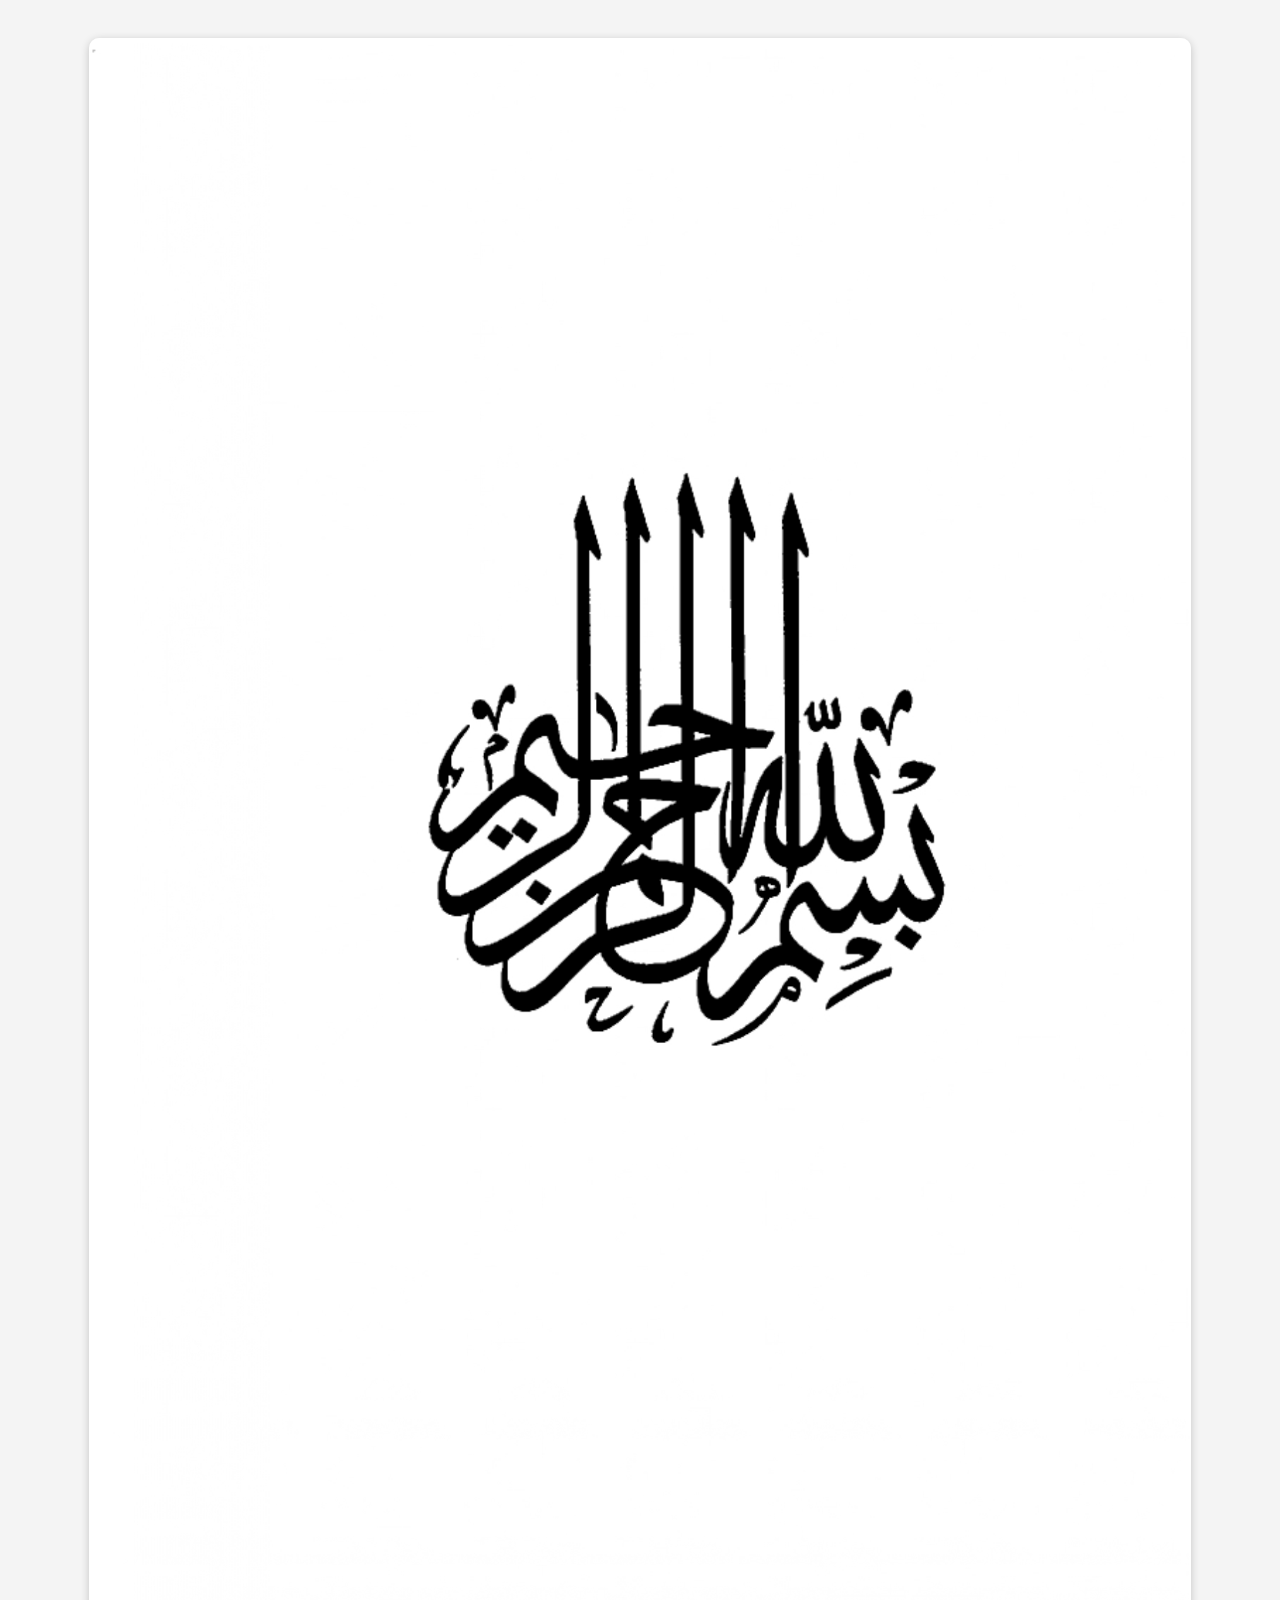
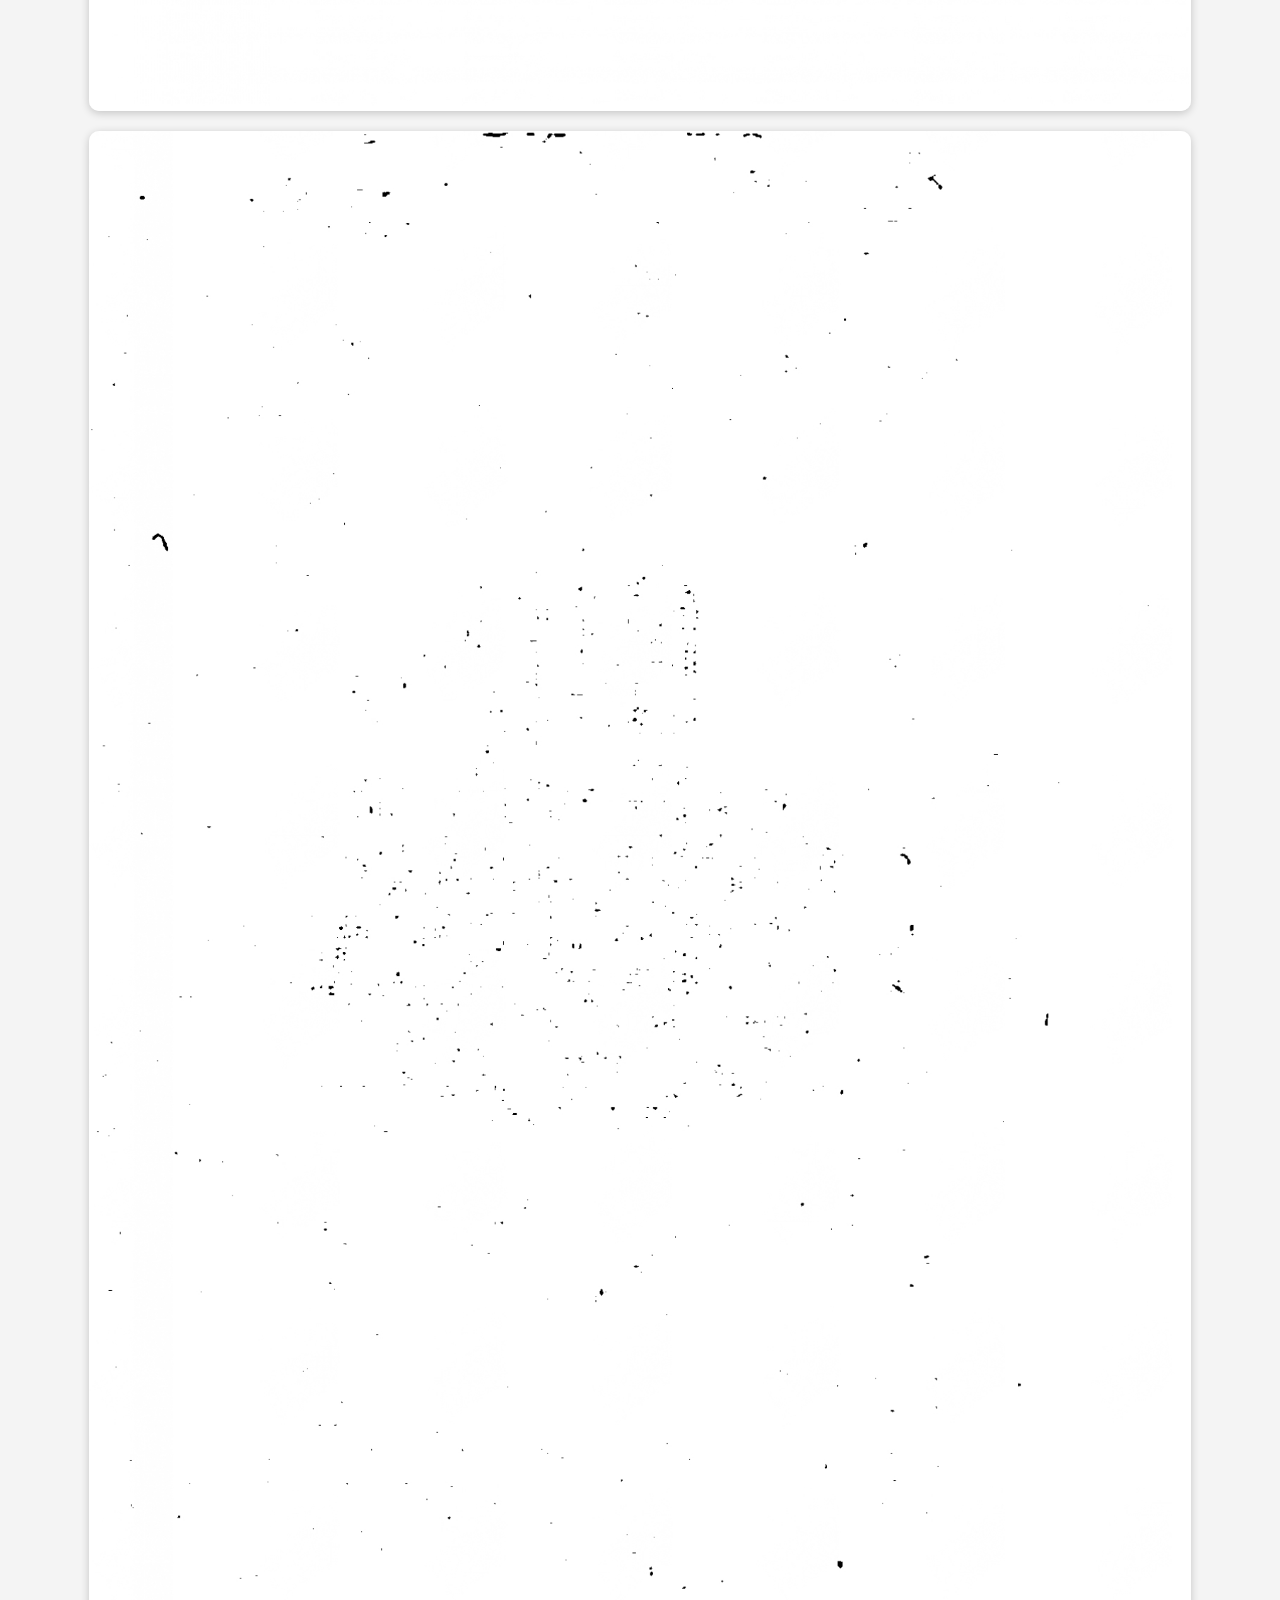
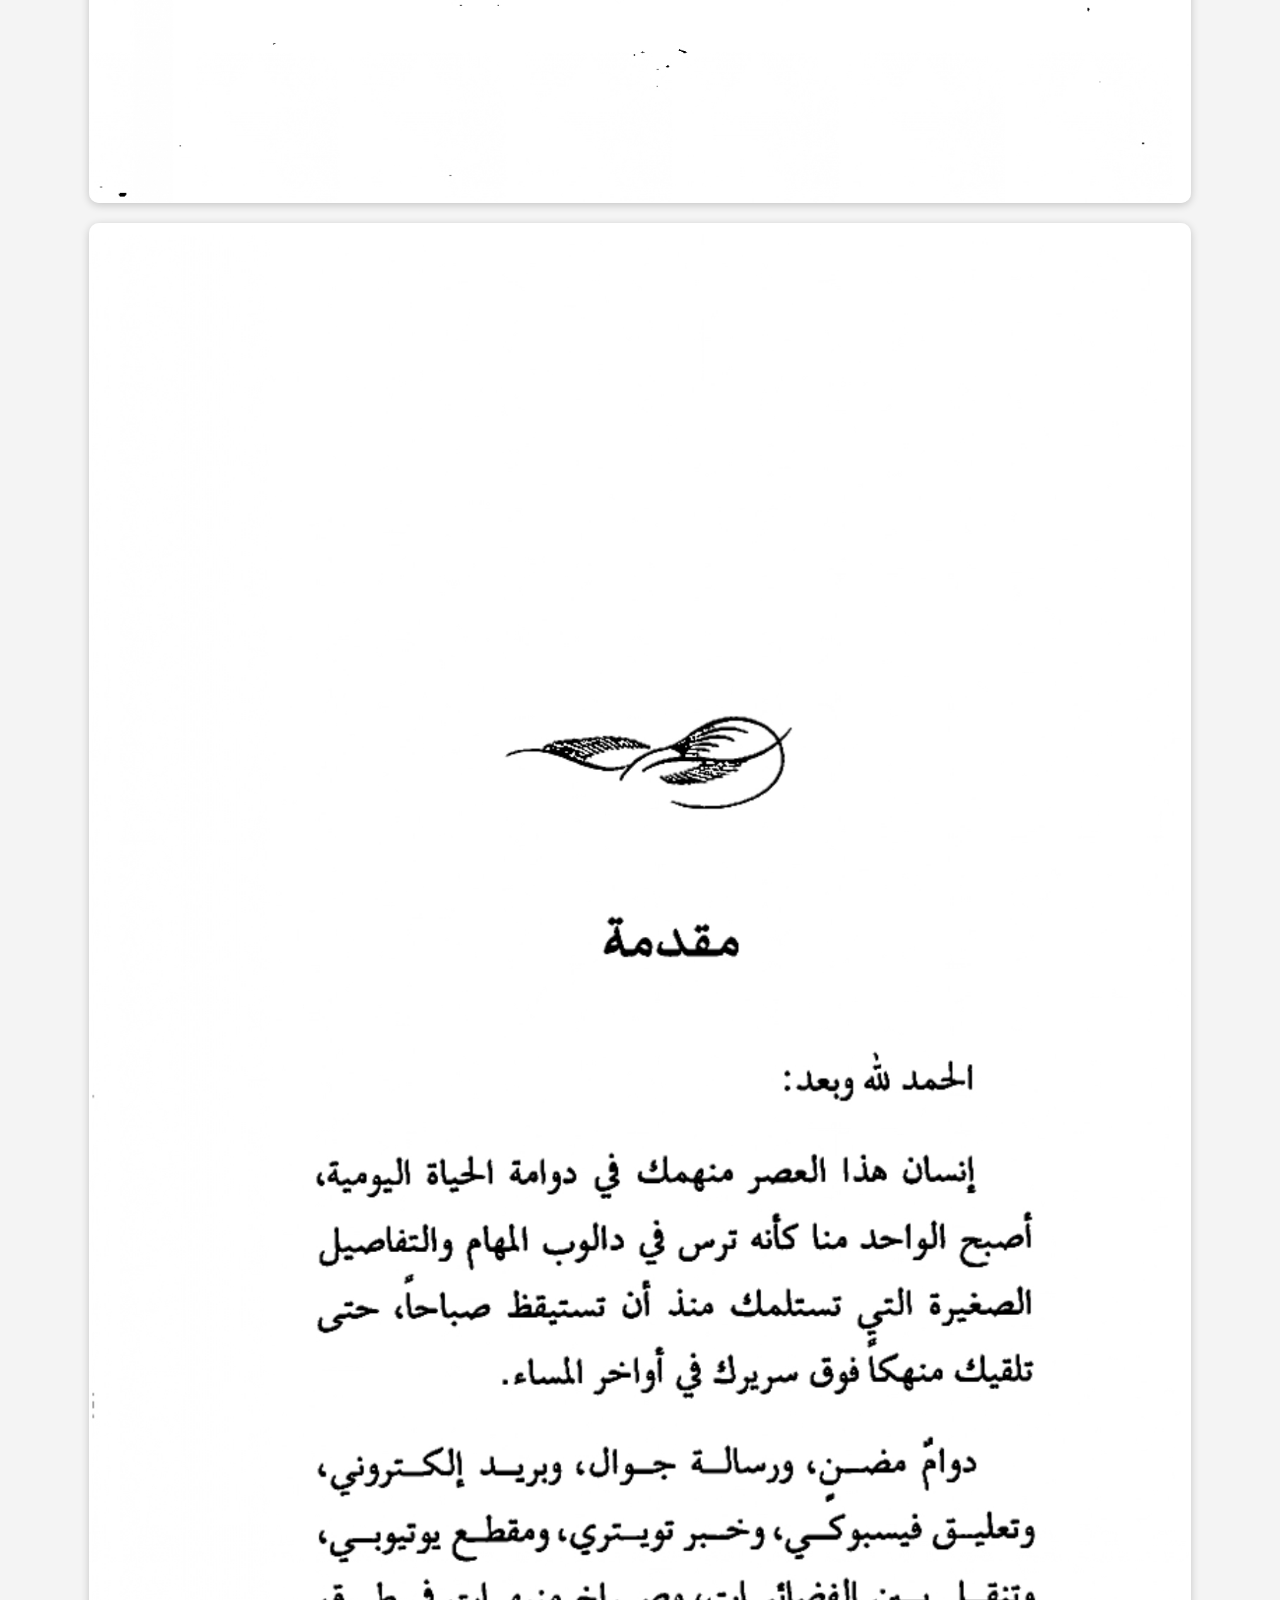
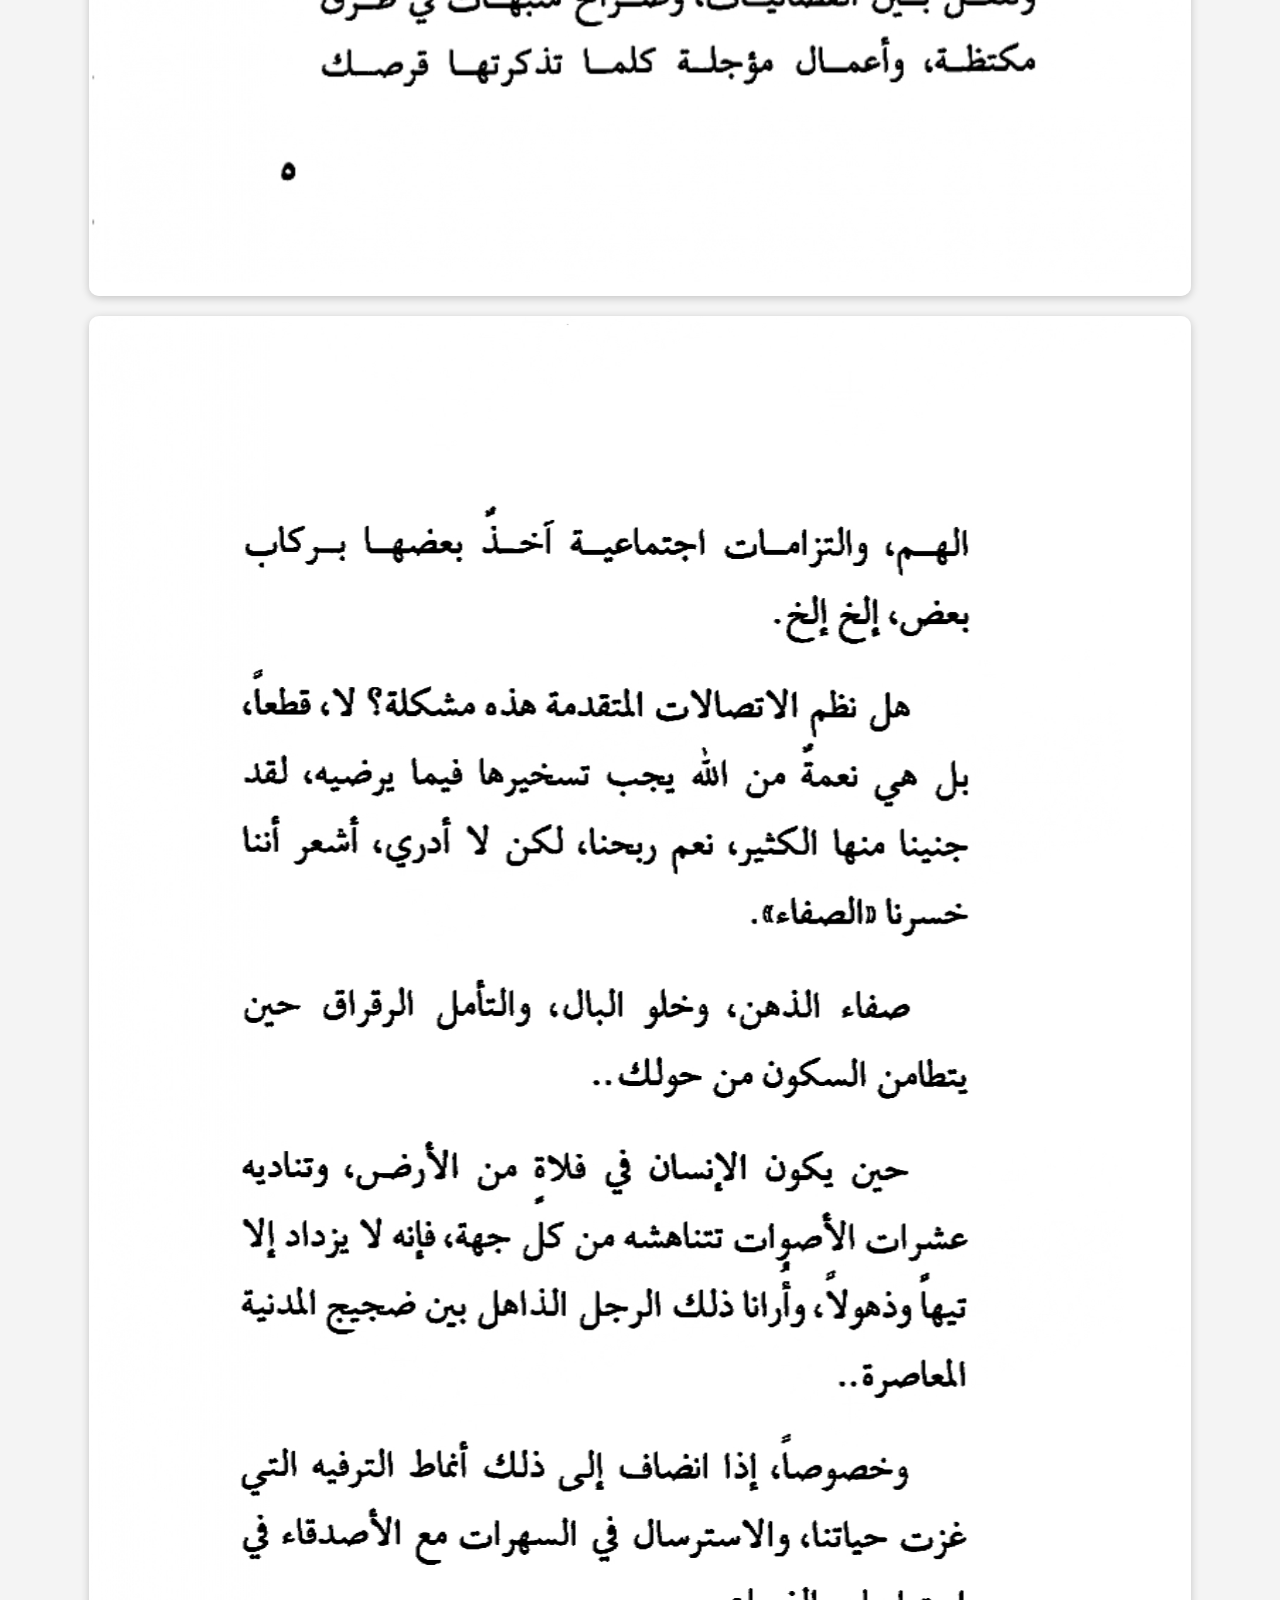
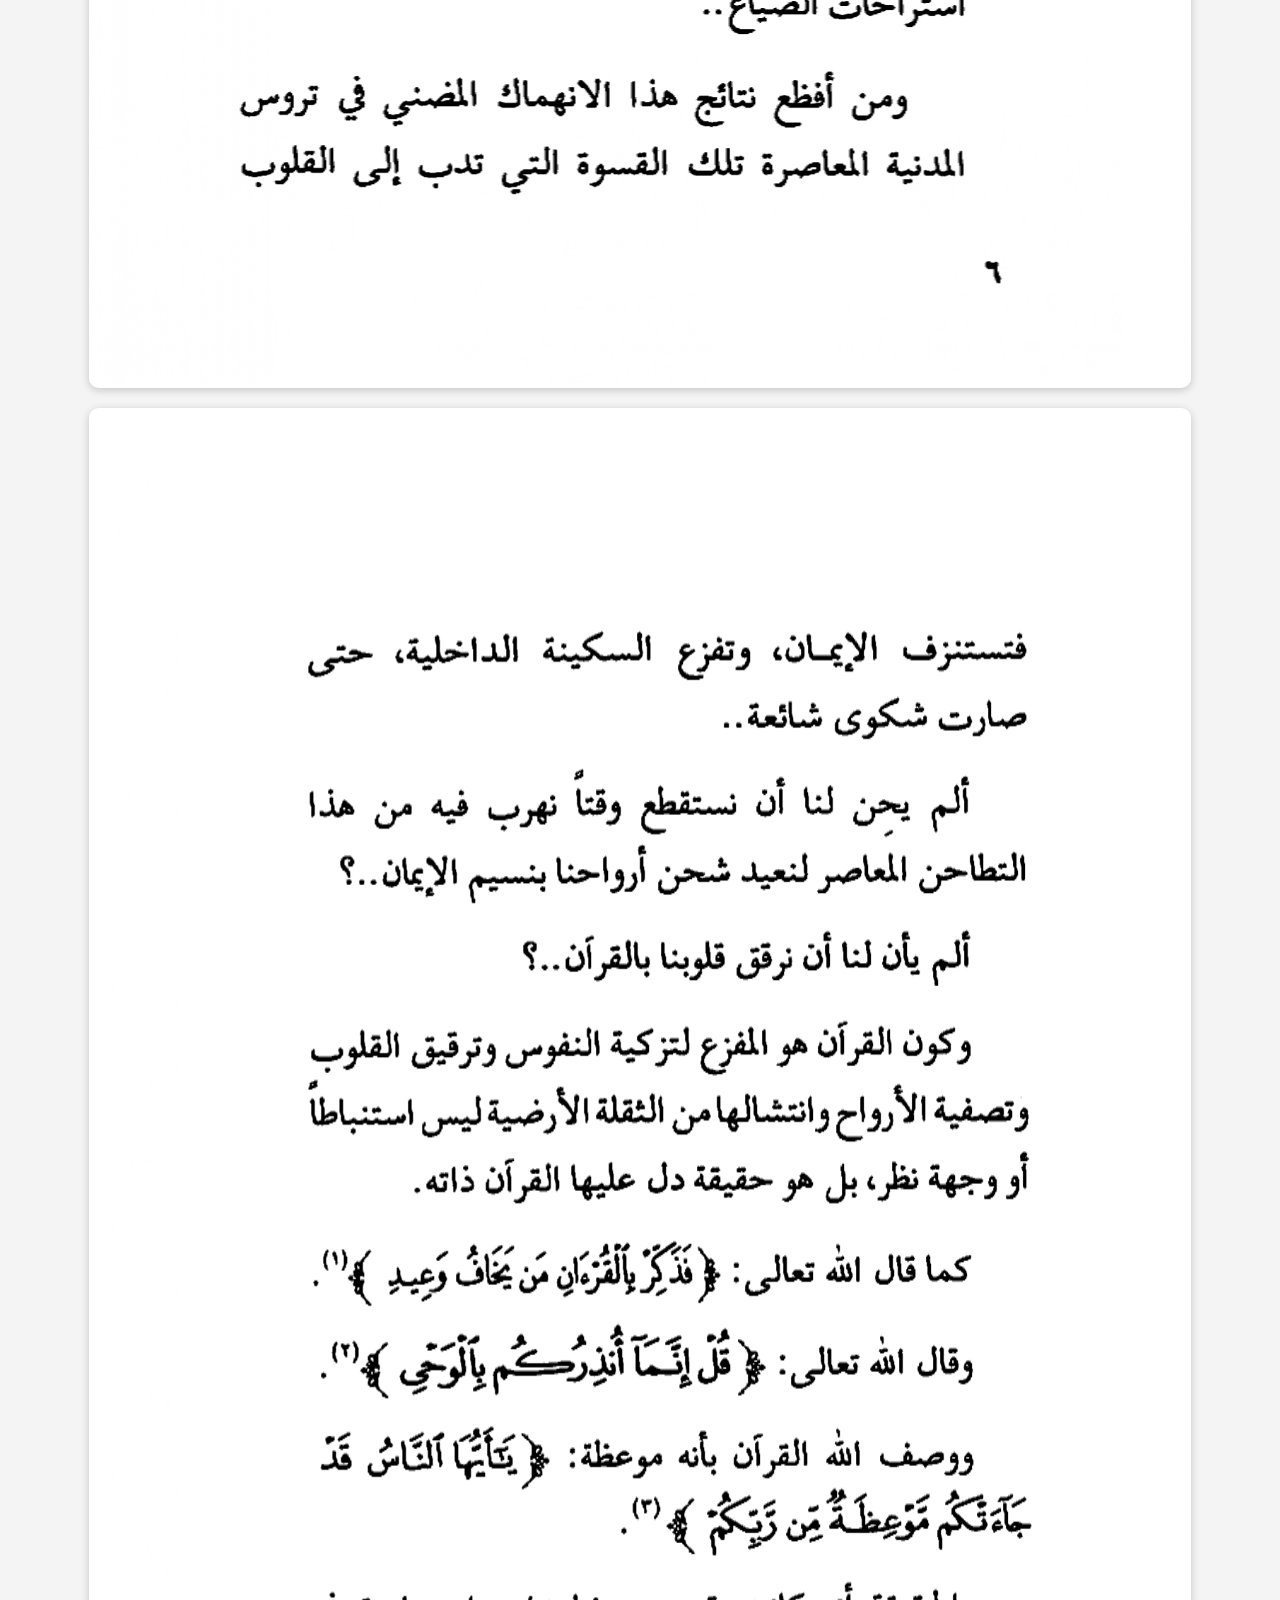
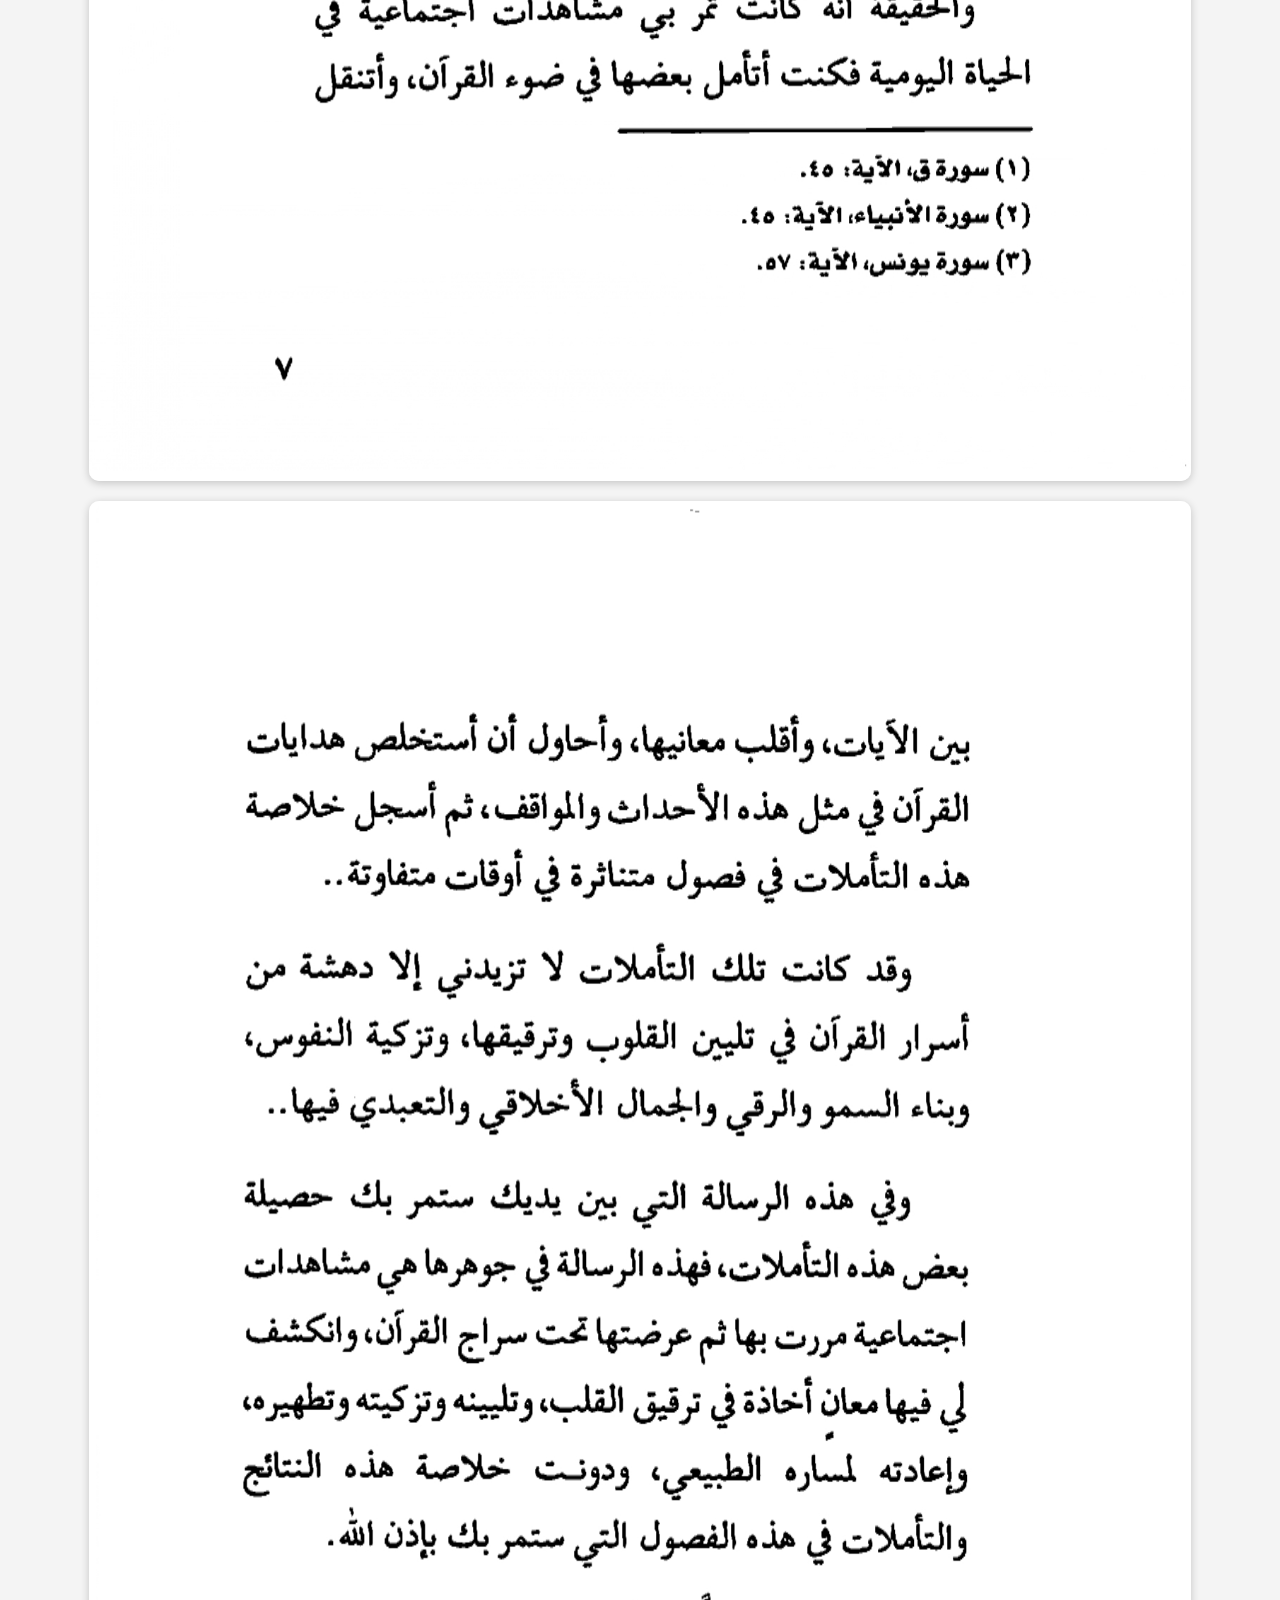
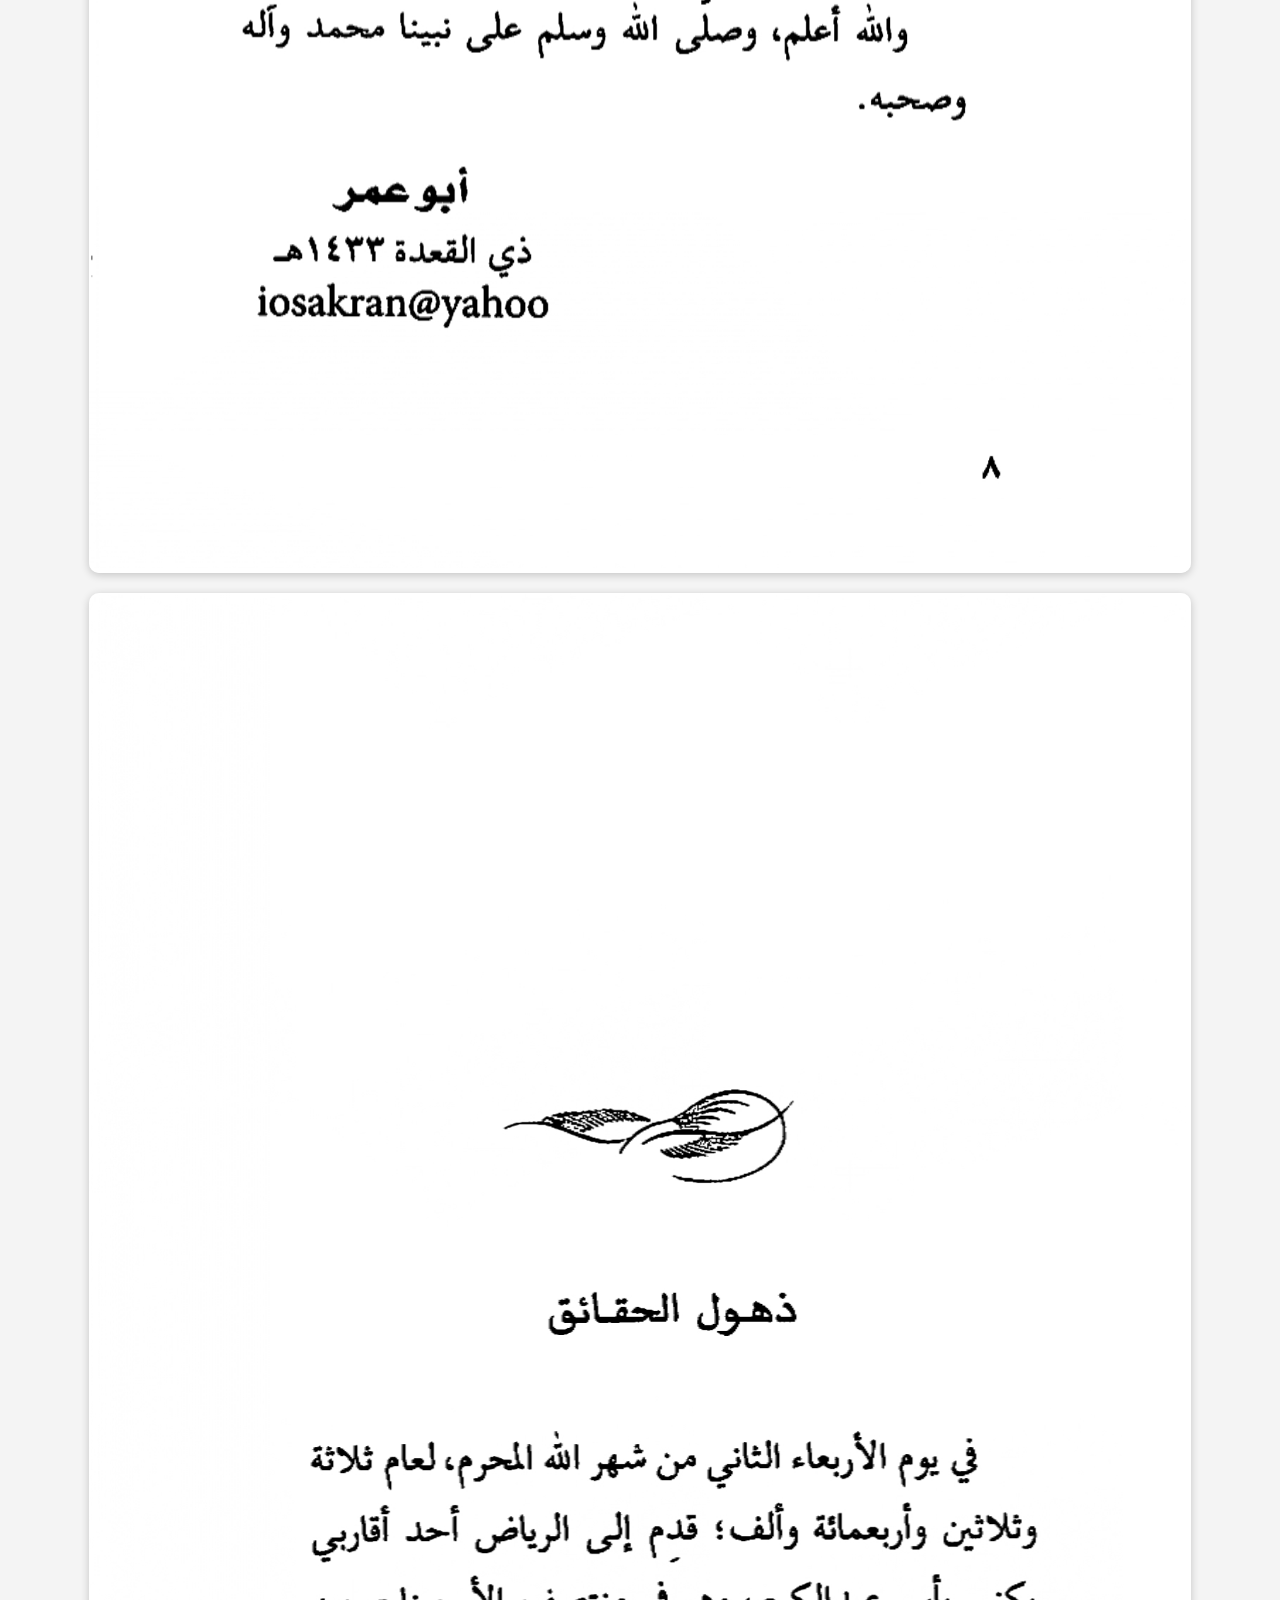
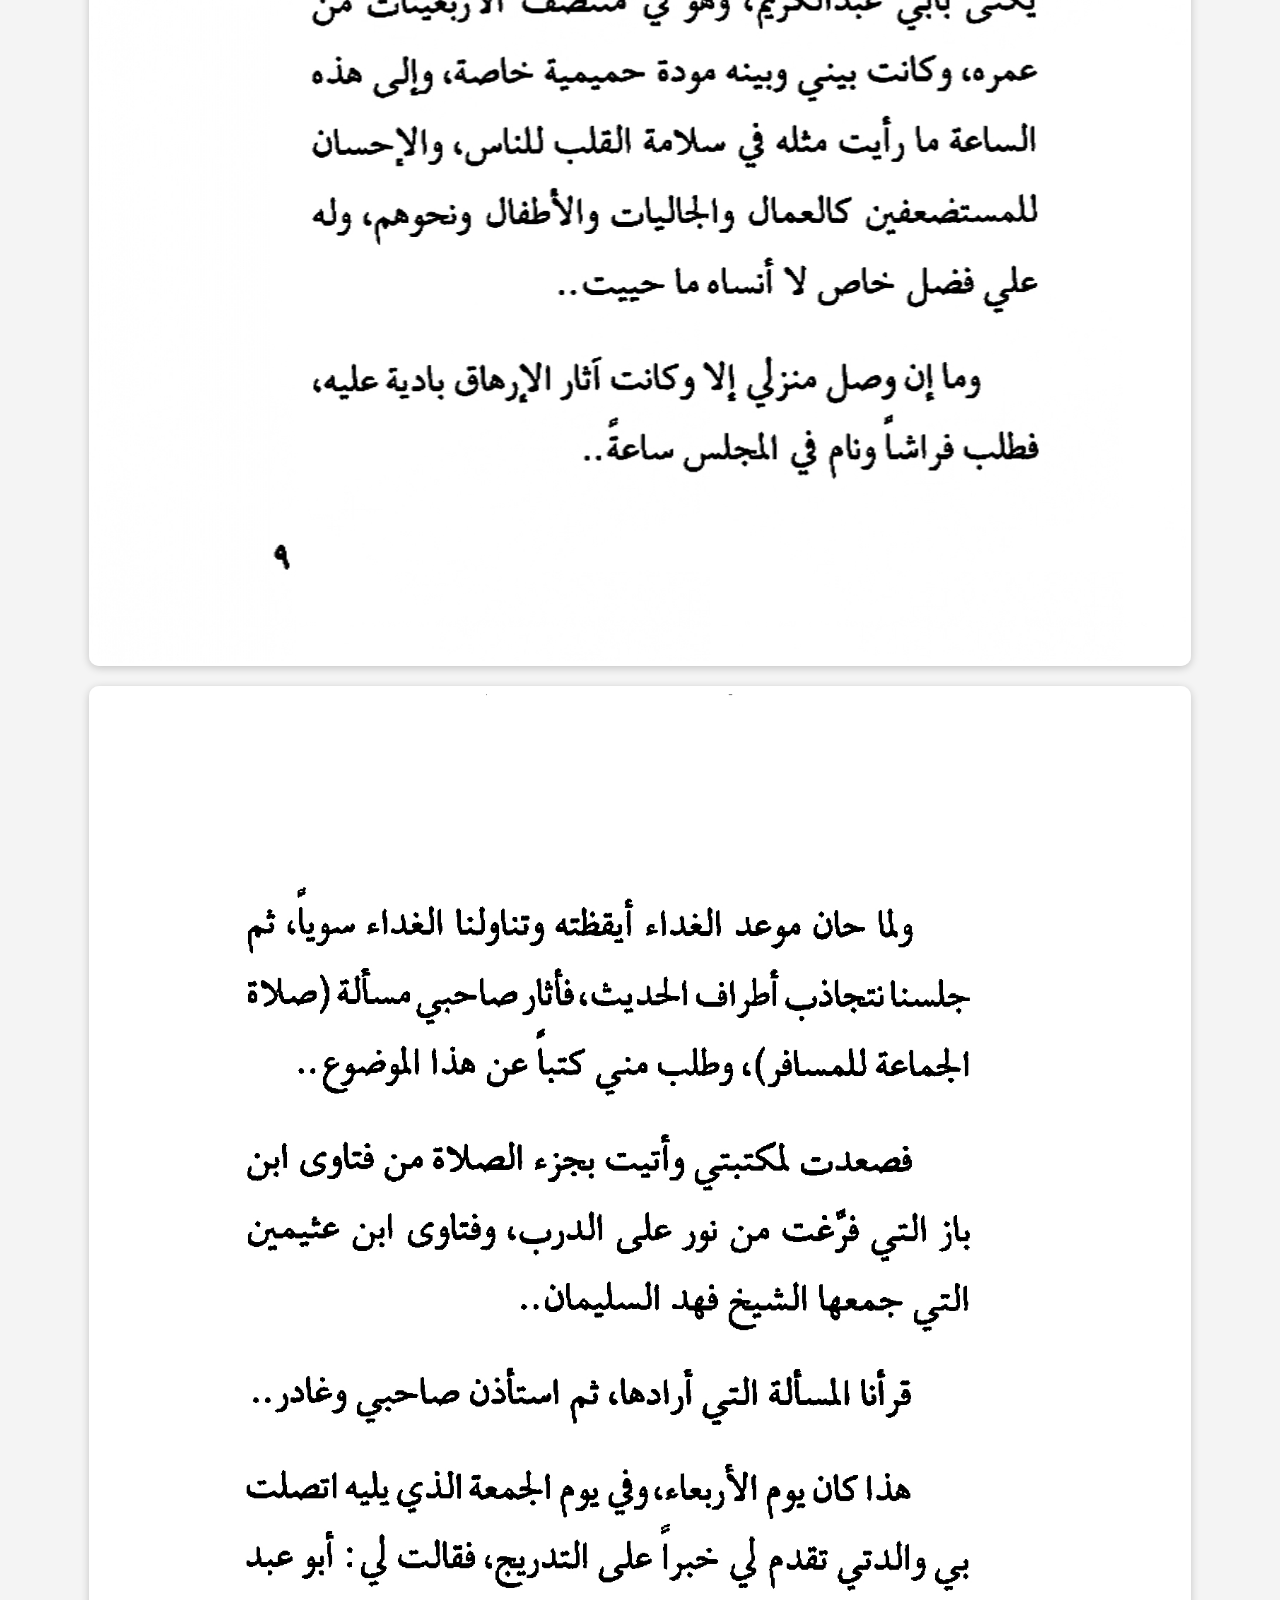
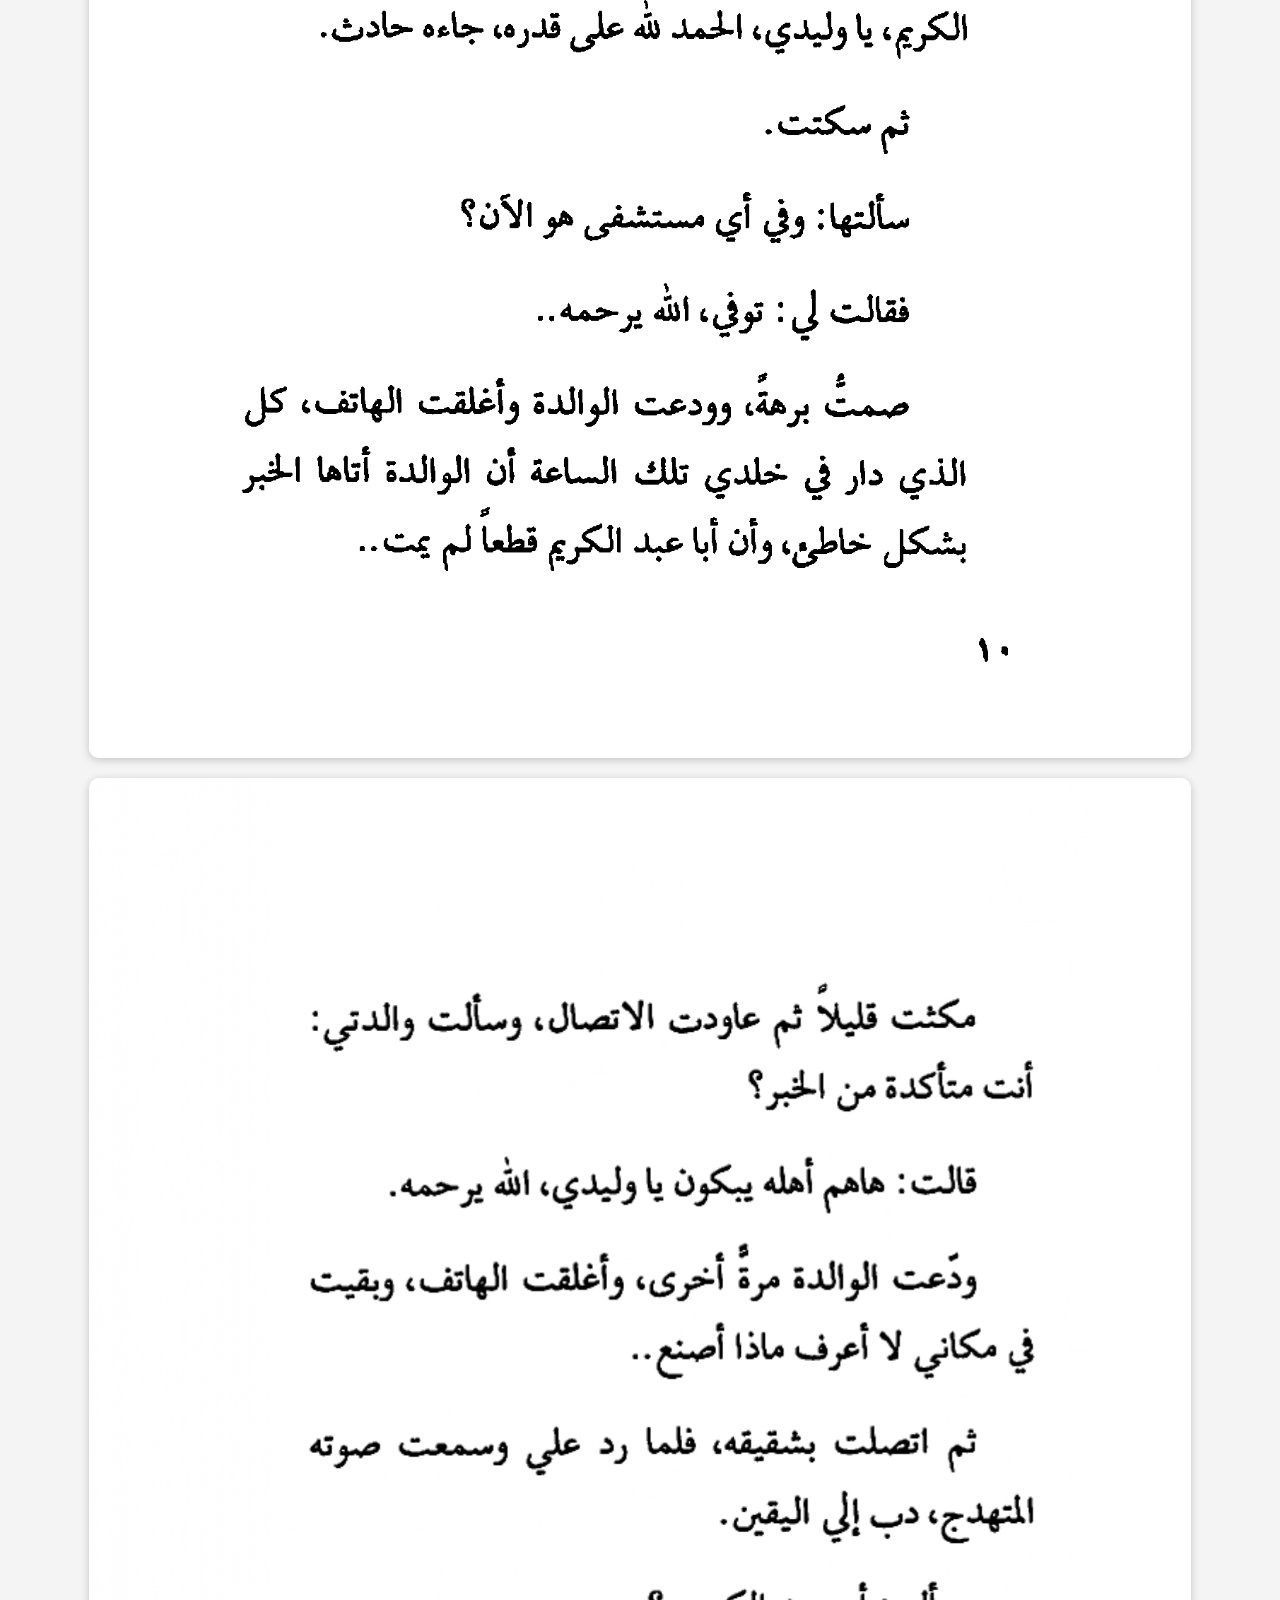
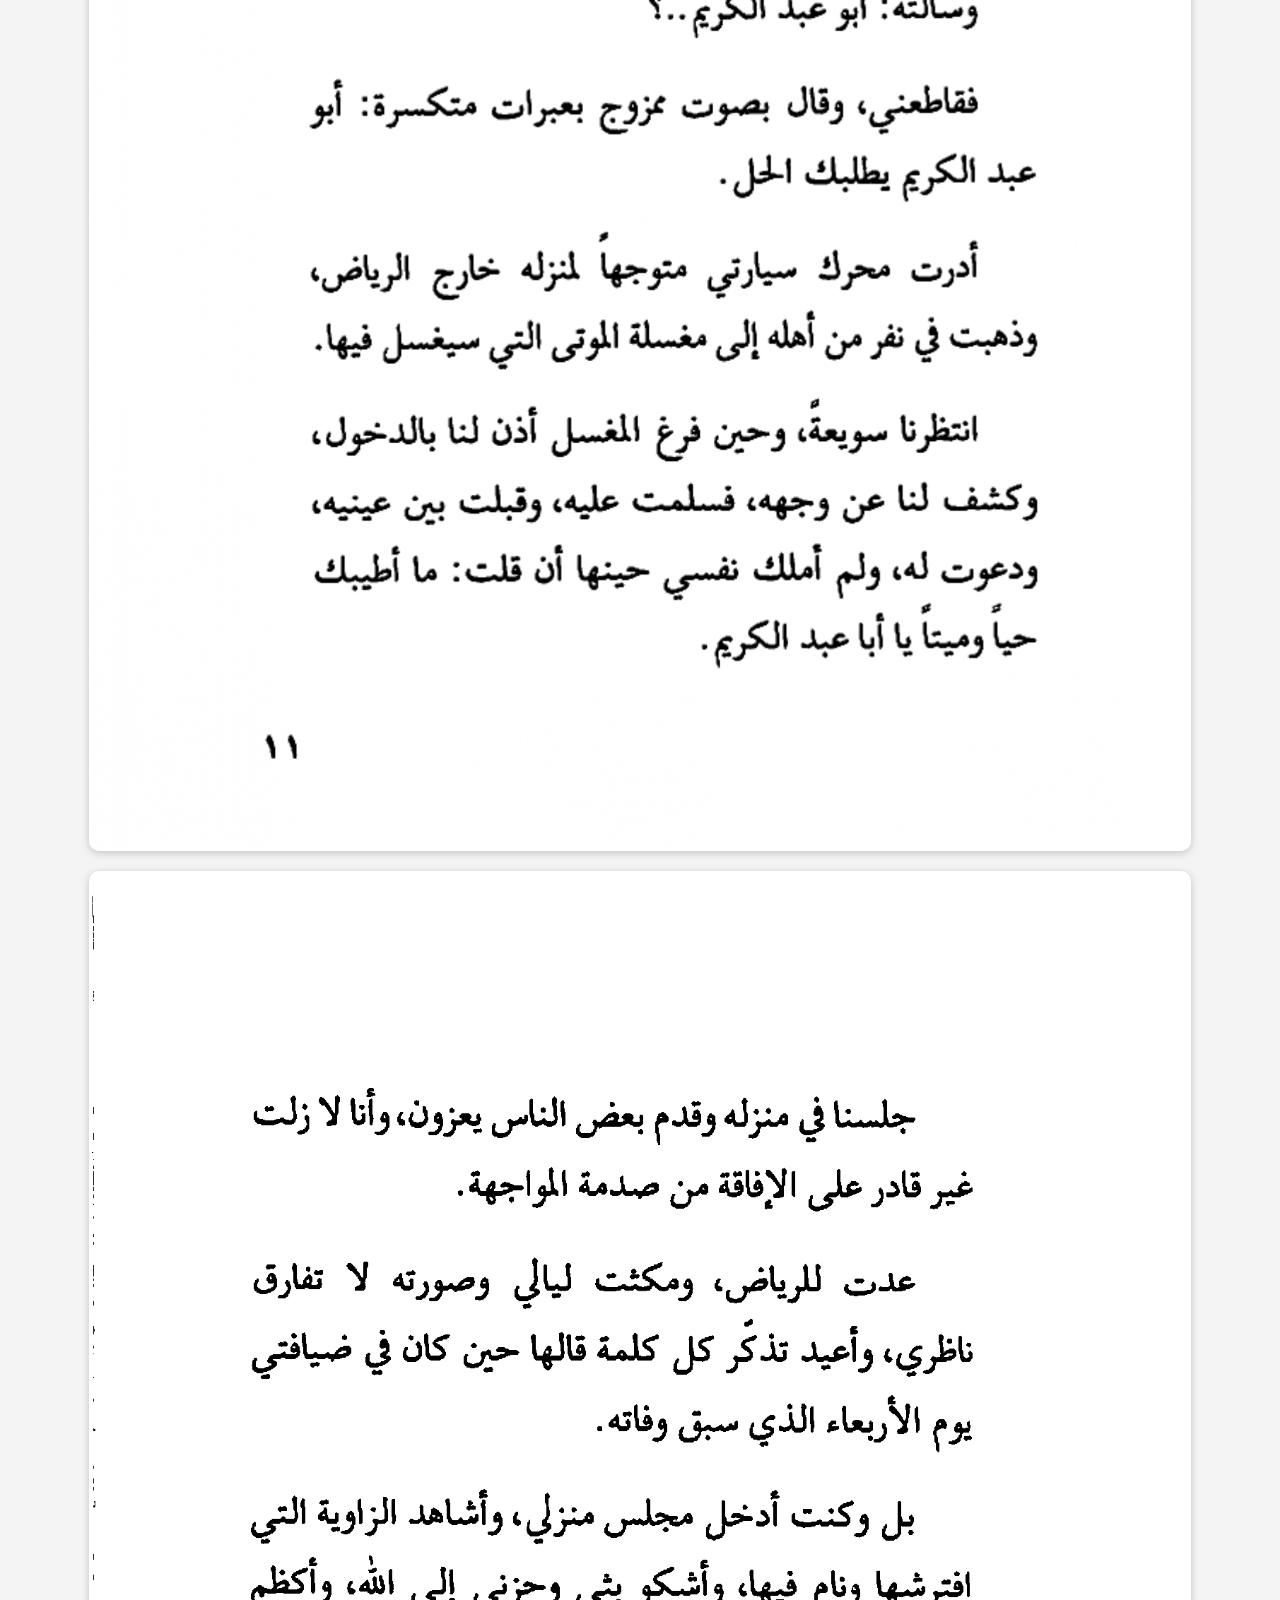
<file: pages/2025-07-09/index.html>
<!DOCTYPE html>
<html lang="en">
<head>
  <meta charset="UTF-8">
  <title>PDF Pages Viewer</title>
  <style>
    body {
      background: #f4f4f4;
      font-family: sans-serif;
      display: flex;
      flex-wrap: wrap;
      justify-content: center;
      padding: 20px;
    }
    img {
      max-width: 90%; 
      height: auto;
      margin: 10px; 
      box-shadow: 0 2px 8px rgba(0, 0, 0, 0.2);
      border-radius: 10px;
    }
  </style>
</head>
<body>

  <!-- Add each image here -->
  <img src="images/1رقائق القرآن_page-0001.jpg" alt="Page 1">
  <img src="images/1رقائق القرآن_page-0002.jpg" alt="Page 2">
  <img src="images/1رقائق القرآن_page-0003.jpg" alt="Page 3">
  <img src="images/1رقائق القرآن_page-0004.jpg" alt="Page 4">
  <img src="images/1رقائق القرآن_page-0005.jpg" alt="Page 5">
  <img src="images/1رقائق القرآن_page-0006.jpg" alt="Page 6">
  <img src="images/1رقائق القرآن_page-0007.jpg" alt="Page 7">
  <img src="images/1رقائق القرآن_page-0008.jpg" alt="Page 8">
  <img src="images/1رقائق القرآن_page-0009.jpg" alt="Page 9">
  <img src="images/1رقائق القرآن_page-0010.jpg" alt="Page 10">
  <img src="images/1رقائق القرآن_page-0011.jpg" alt="Page 11">
  <img src="images/1رقائق القرآن_page-0012.jpg" alt="Page 12">
  <img src="images/1رقائق القرآن_page-0013.jpg" alt="Page 13">
  <img src="images/1رقائق القرآن_page-0014.jpg" alt="Page 14">
  <img src="images/1رقائق القرآن_page-0015.jpg" alt="Page 15">
  <img src="images/1رقائق القرآن_page-0016.jpg" alt="Page 16">
  <img src="images/1رقائق القرآن_page-0017.jpg" alt="Page 17">
  <img src="images/1رقائق القرآن_page-0018.jpg" alt="Page 18">
  <img src="images/1رقائق القرآن_page-0019.jpg" alt="Page 19">
  <img src="images/1رقائق القرآن_page-0020.jpg" alt="Page 20">
  <img src="images/1رقائق القرآن_page-0021.jpg" alt="Page 21">
  <img src="images/1رقائق القرآن_page-0022.jpg" alt="Page 22">
  <img src="images/1رقائق القرآن_page-0023.jpg" alt="Page 23">
  <img src="images/1رقائق القرآن_page-0024.jpg" alt="Page 24">
  <img src="images/1رقائق القرآن_page-0025.jpg" alt="Page 25">
  <img src="images/1رقائق القرآن_page-0026.jpg" alt="Page 26">
  <img src="images/1رقائق القرآن_page-0027.jpg" alt="Page 27">
  <img src="images/1رقائق القرآن_page-0028.jpg" alt="Page 28">
  <img src="images/1رقائق القرآن_page-0029.jpg" alt="Page 29">
  <img src="images/1رقائق القرآن_page-0030.jpg" alt="Page 30">

</body>
</html>
</file>
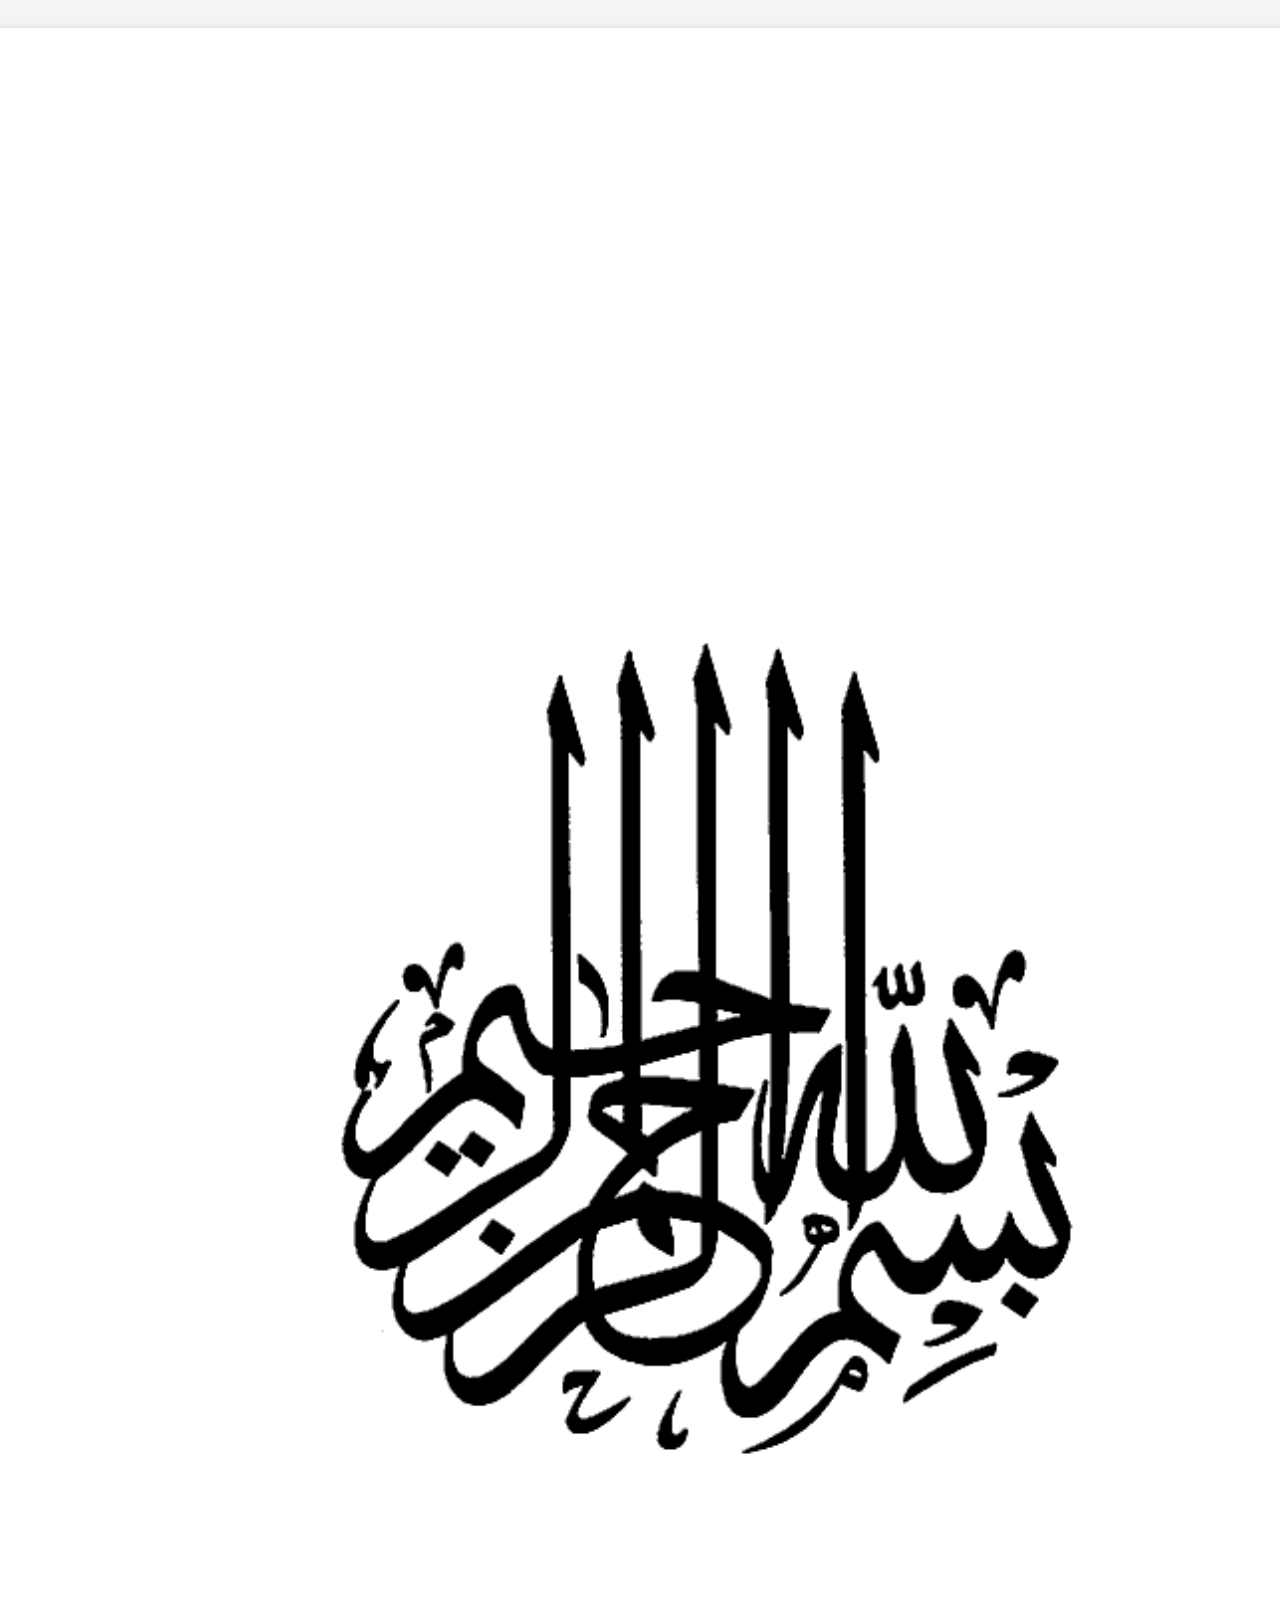
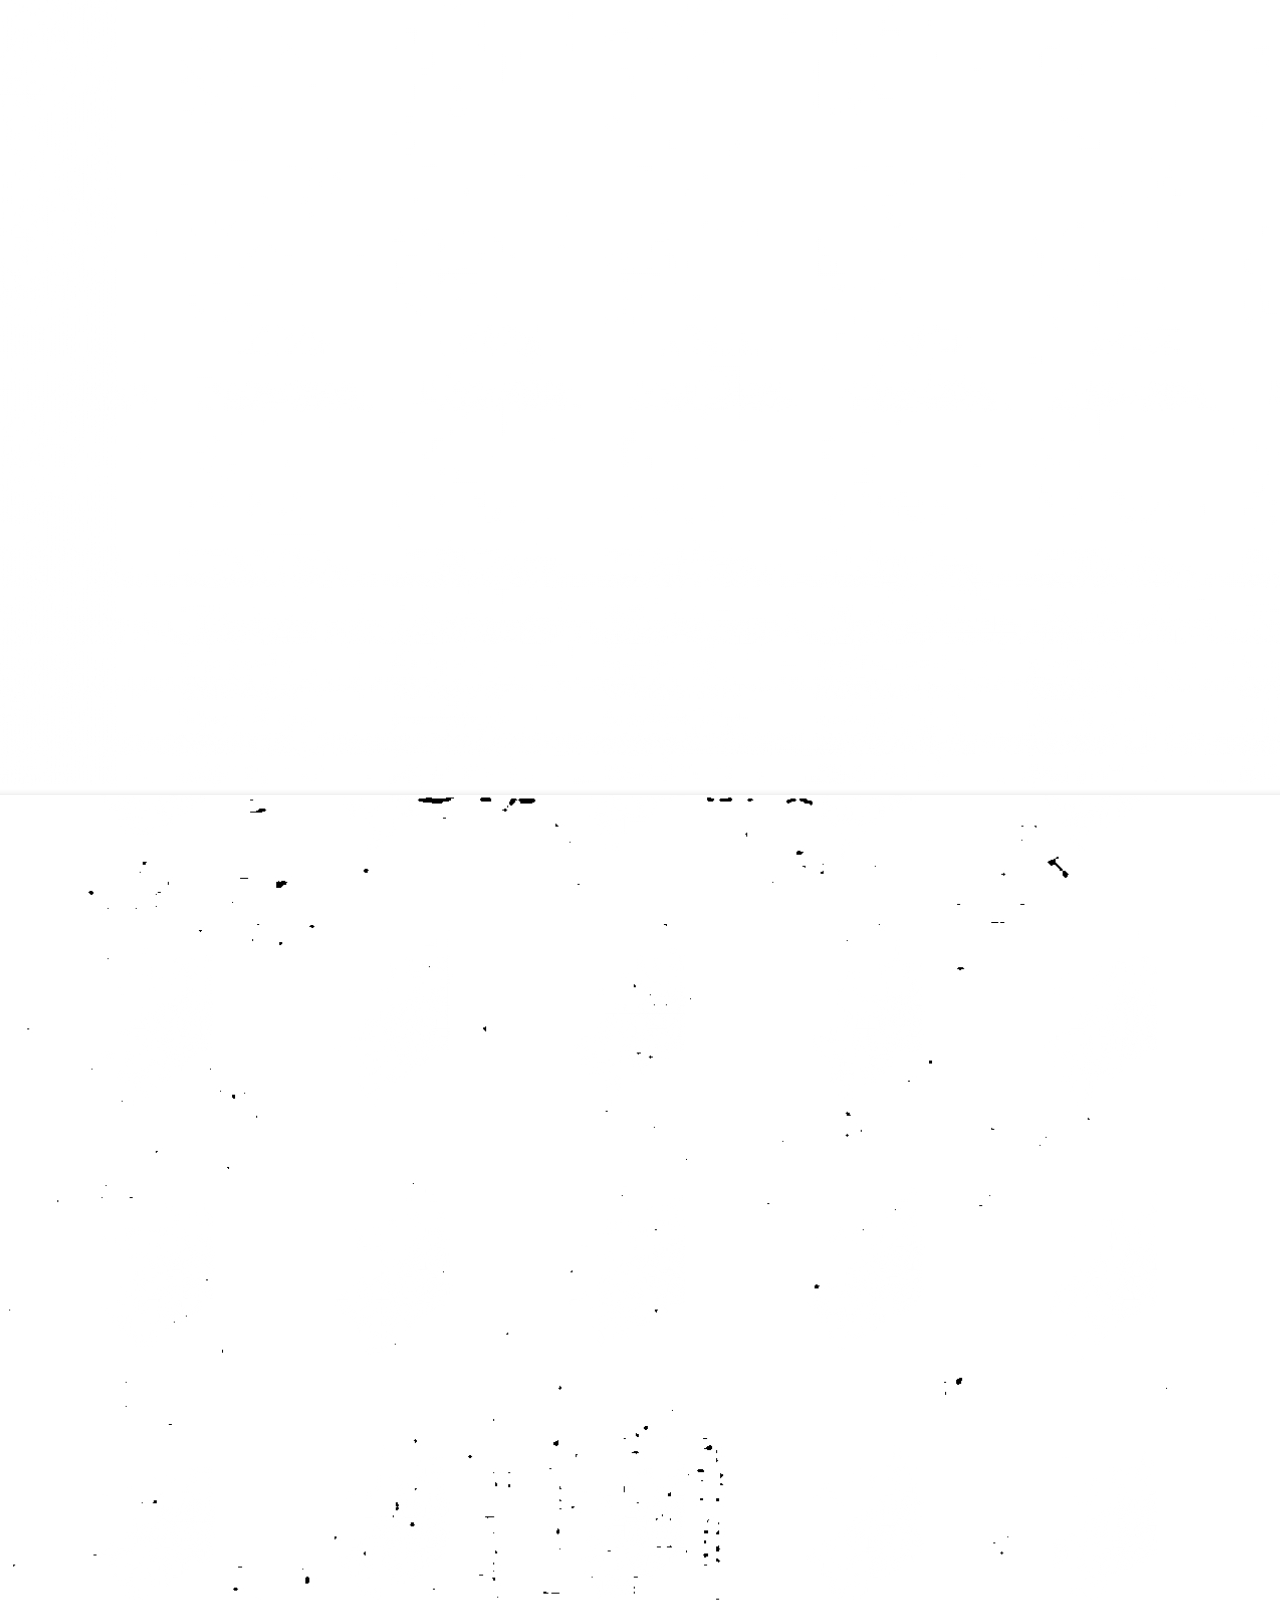
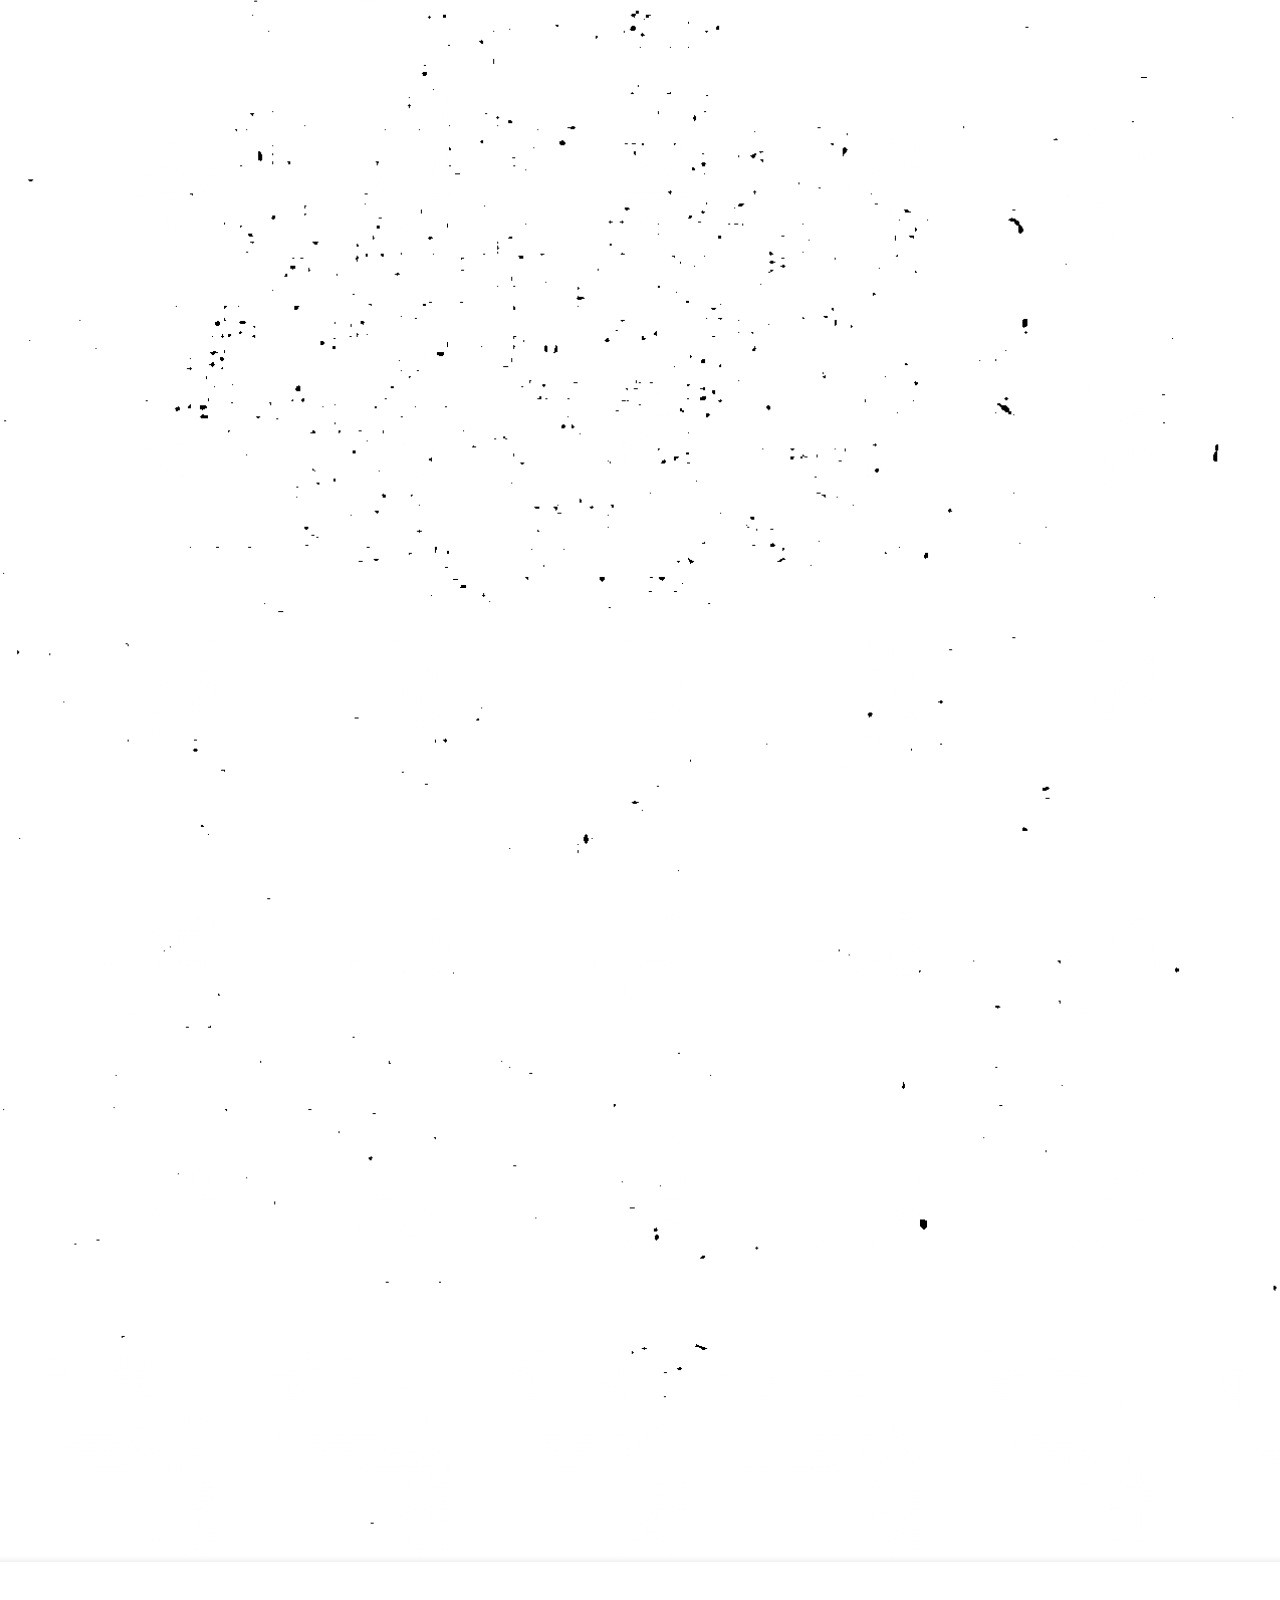
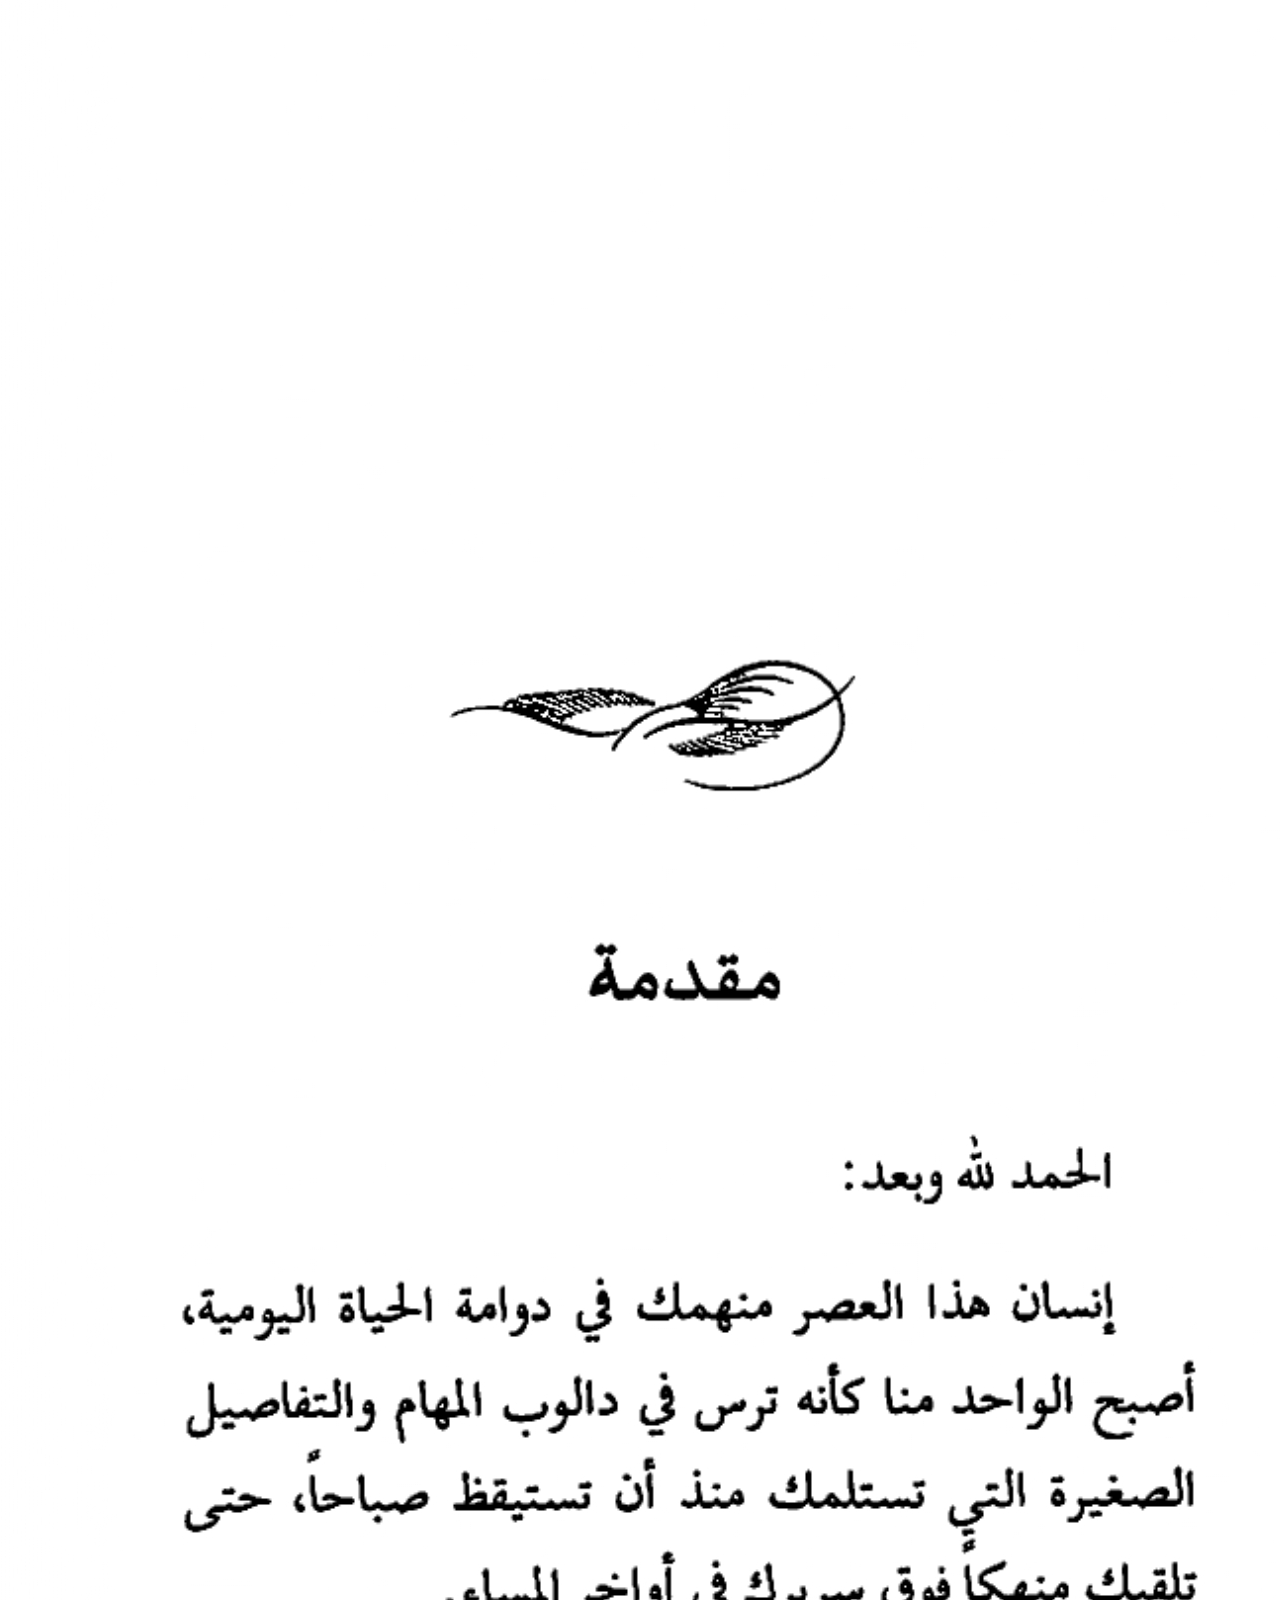
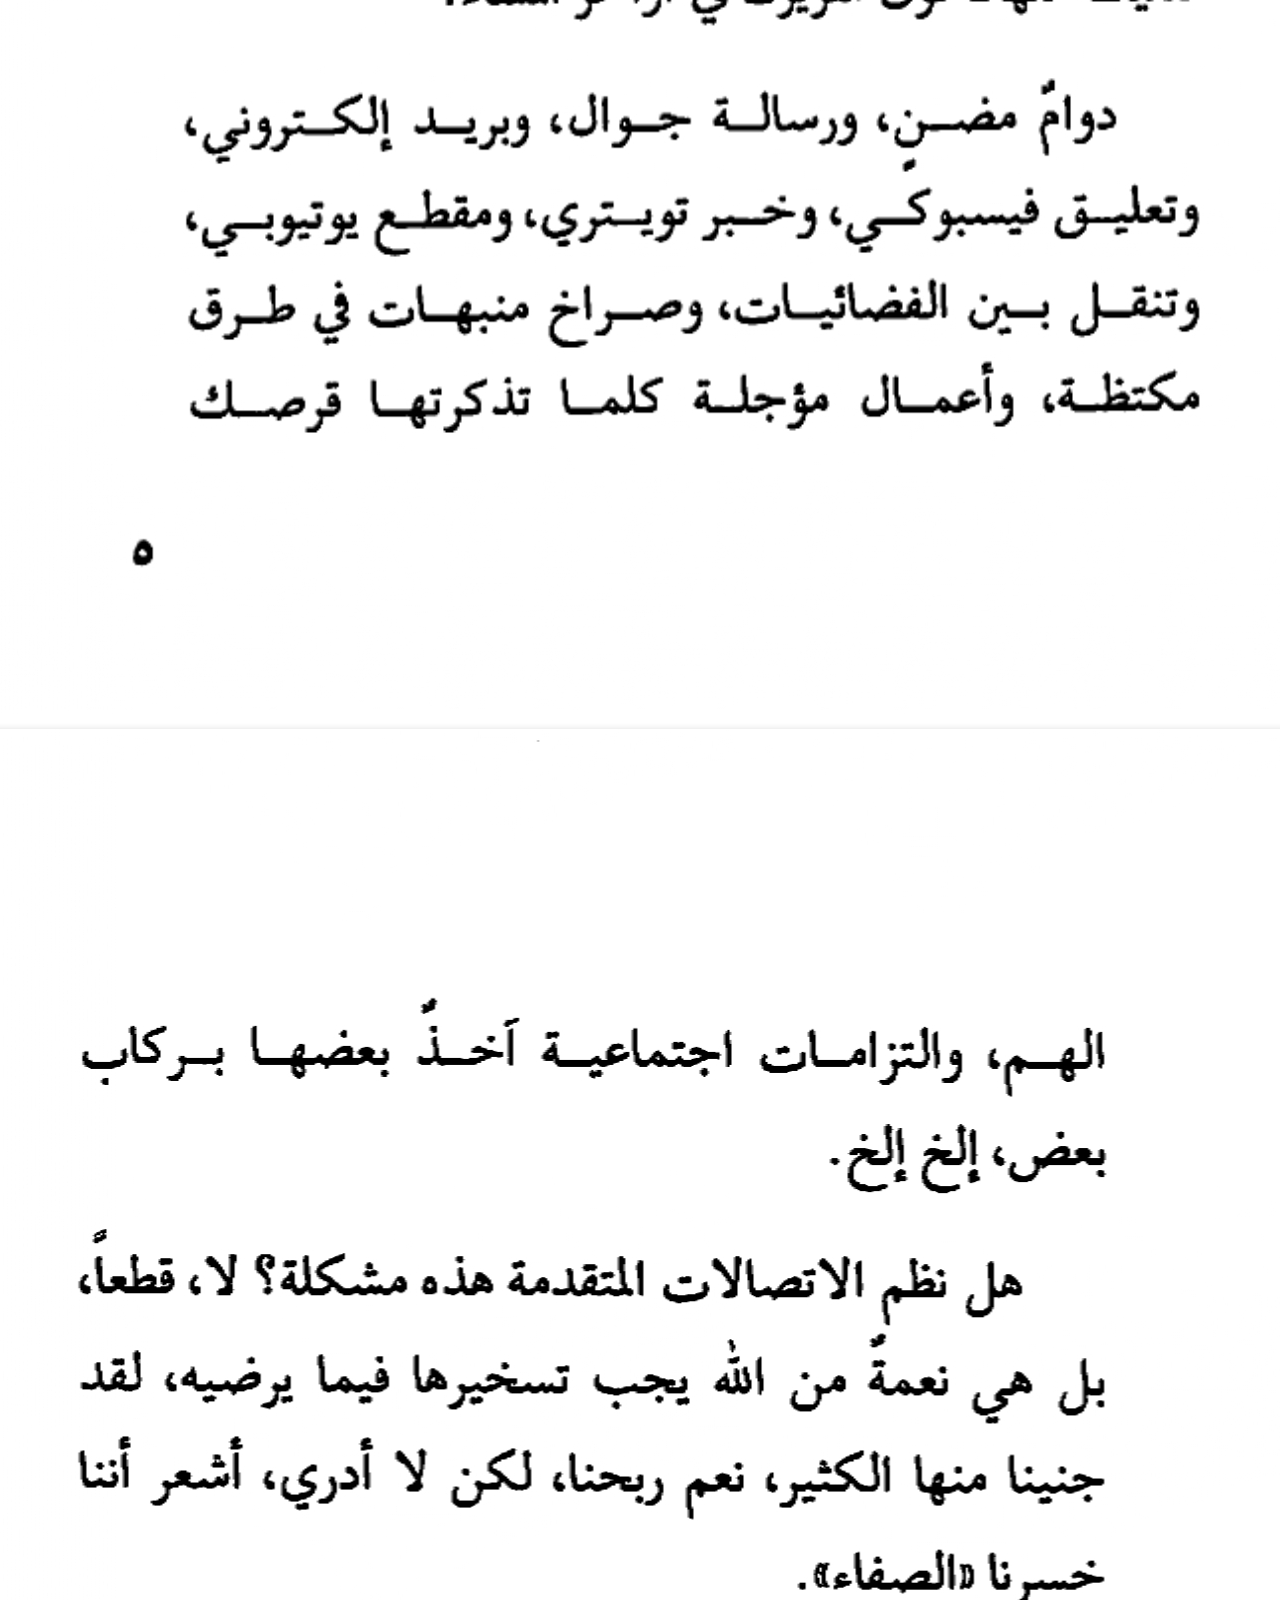
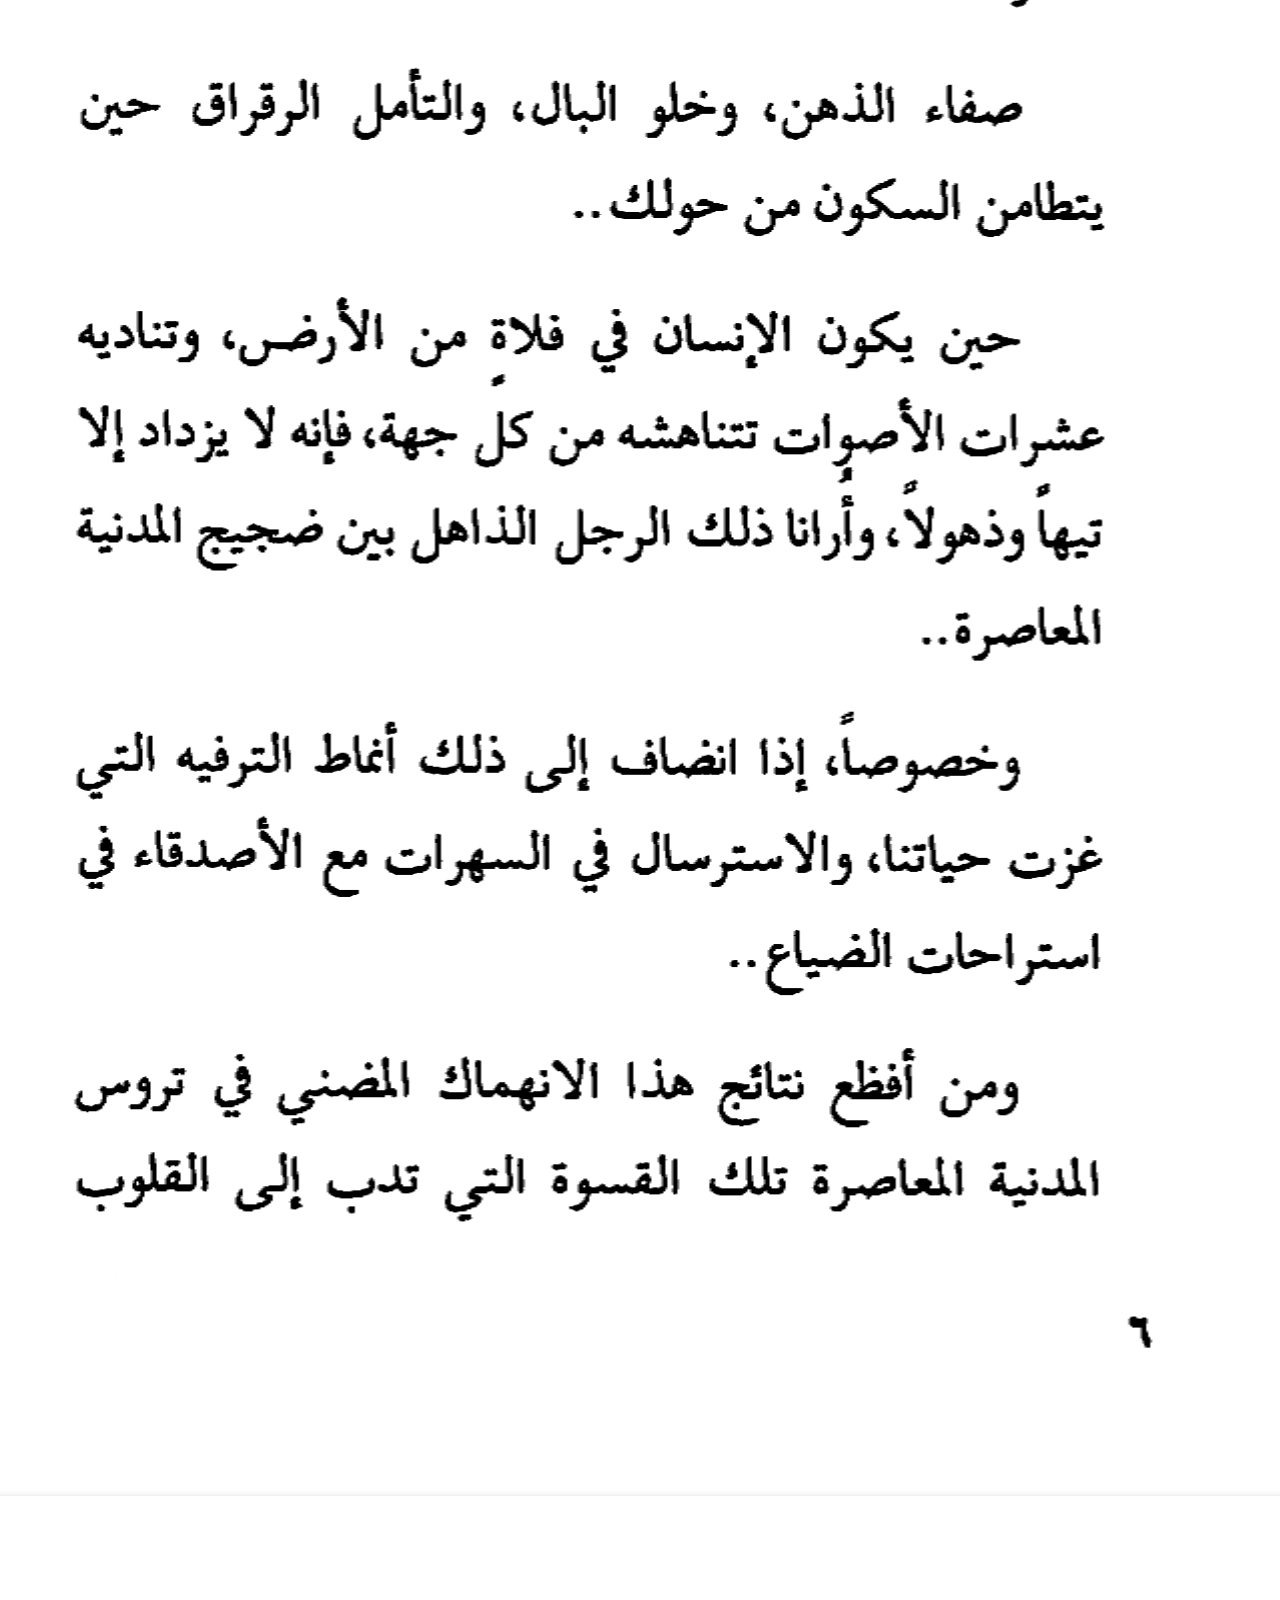
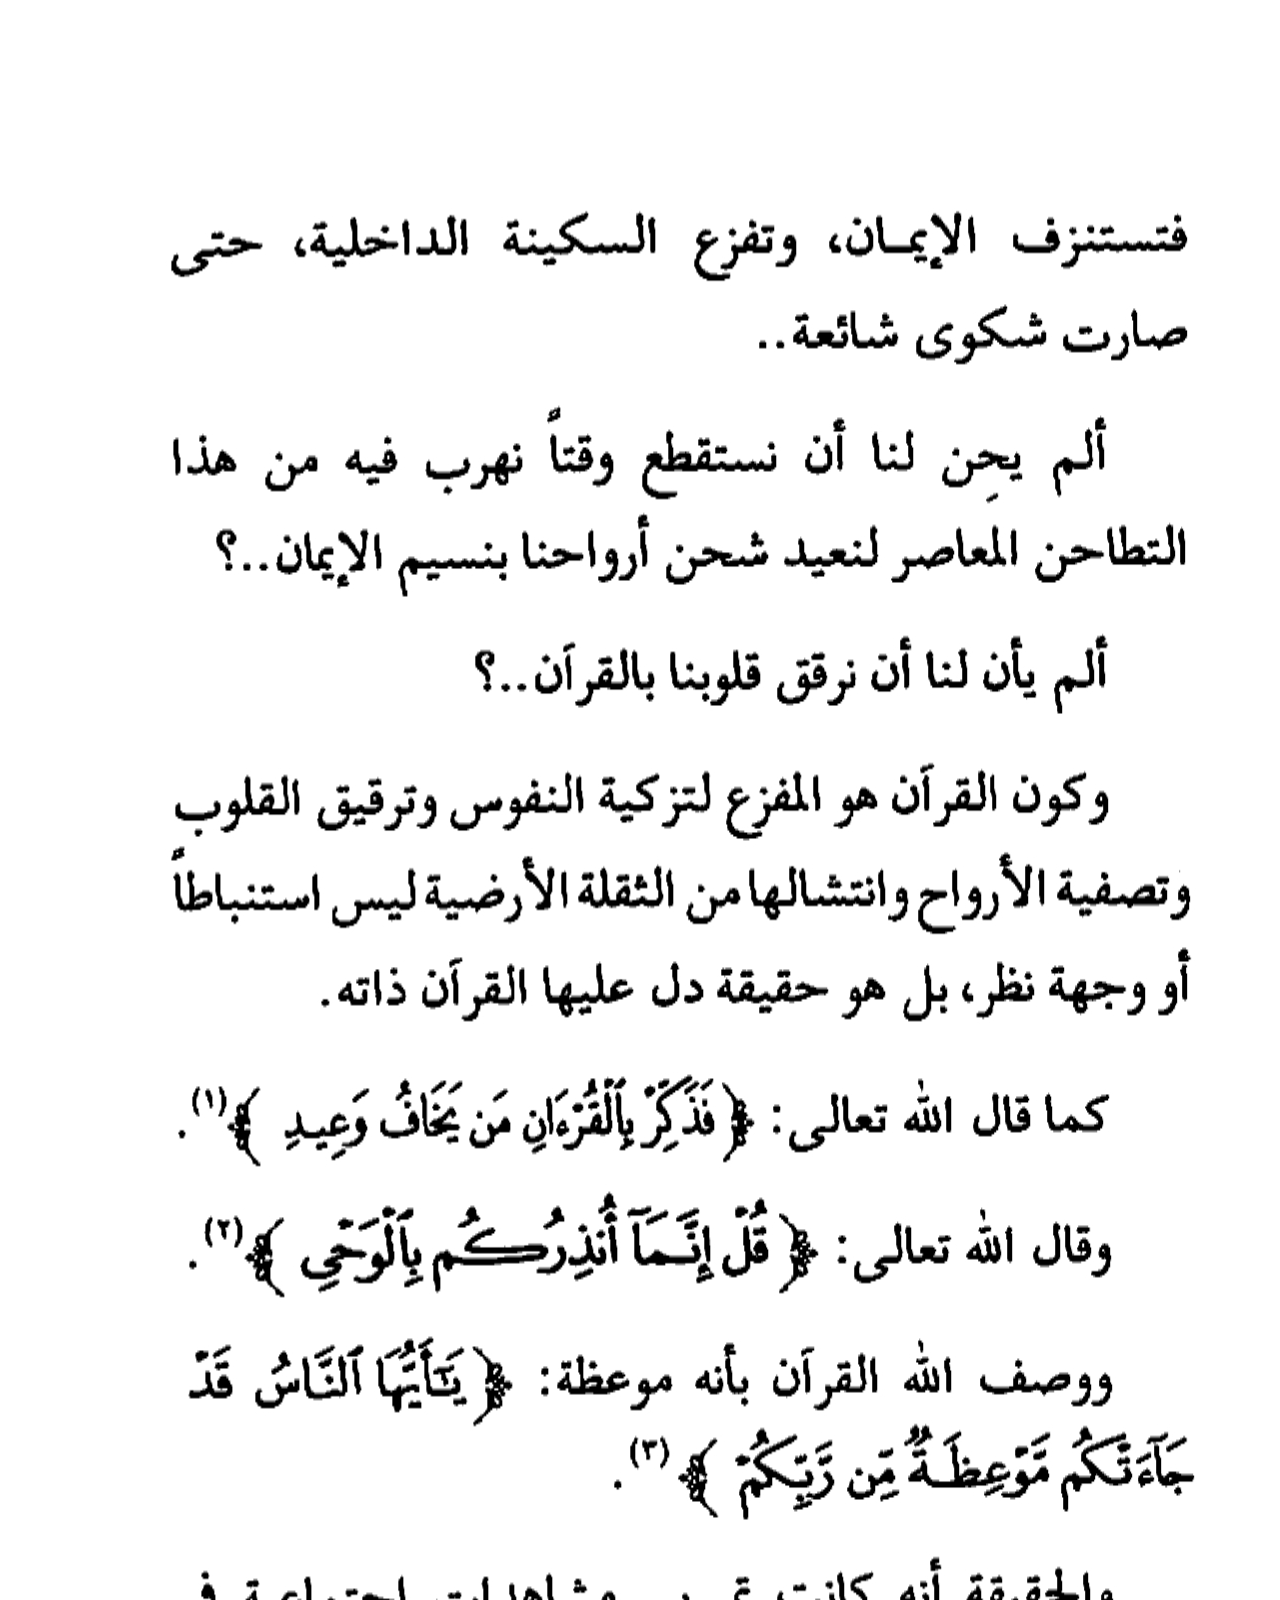
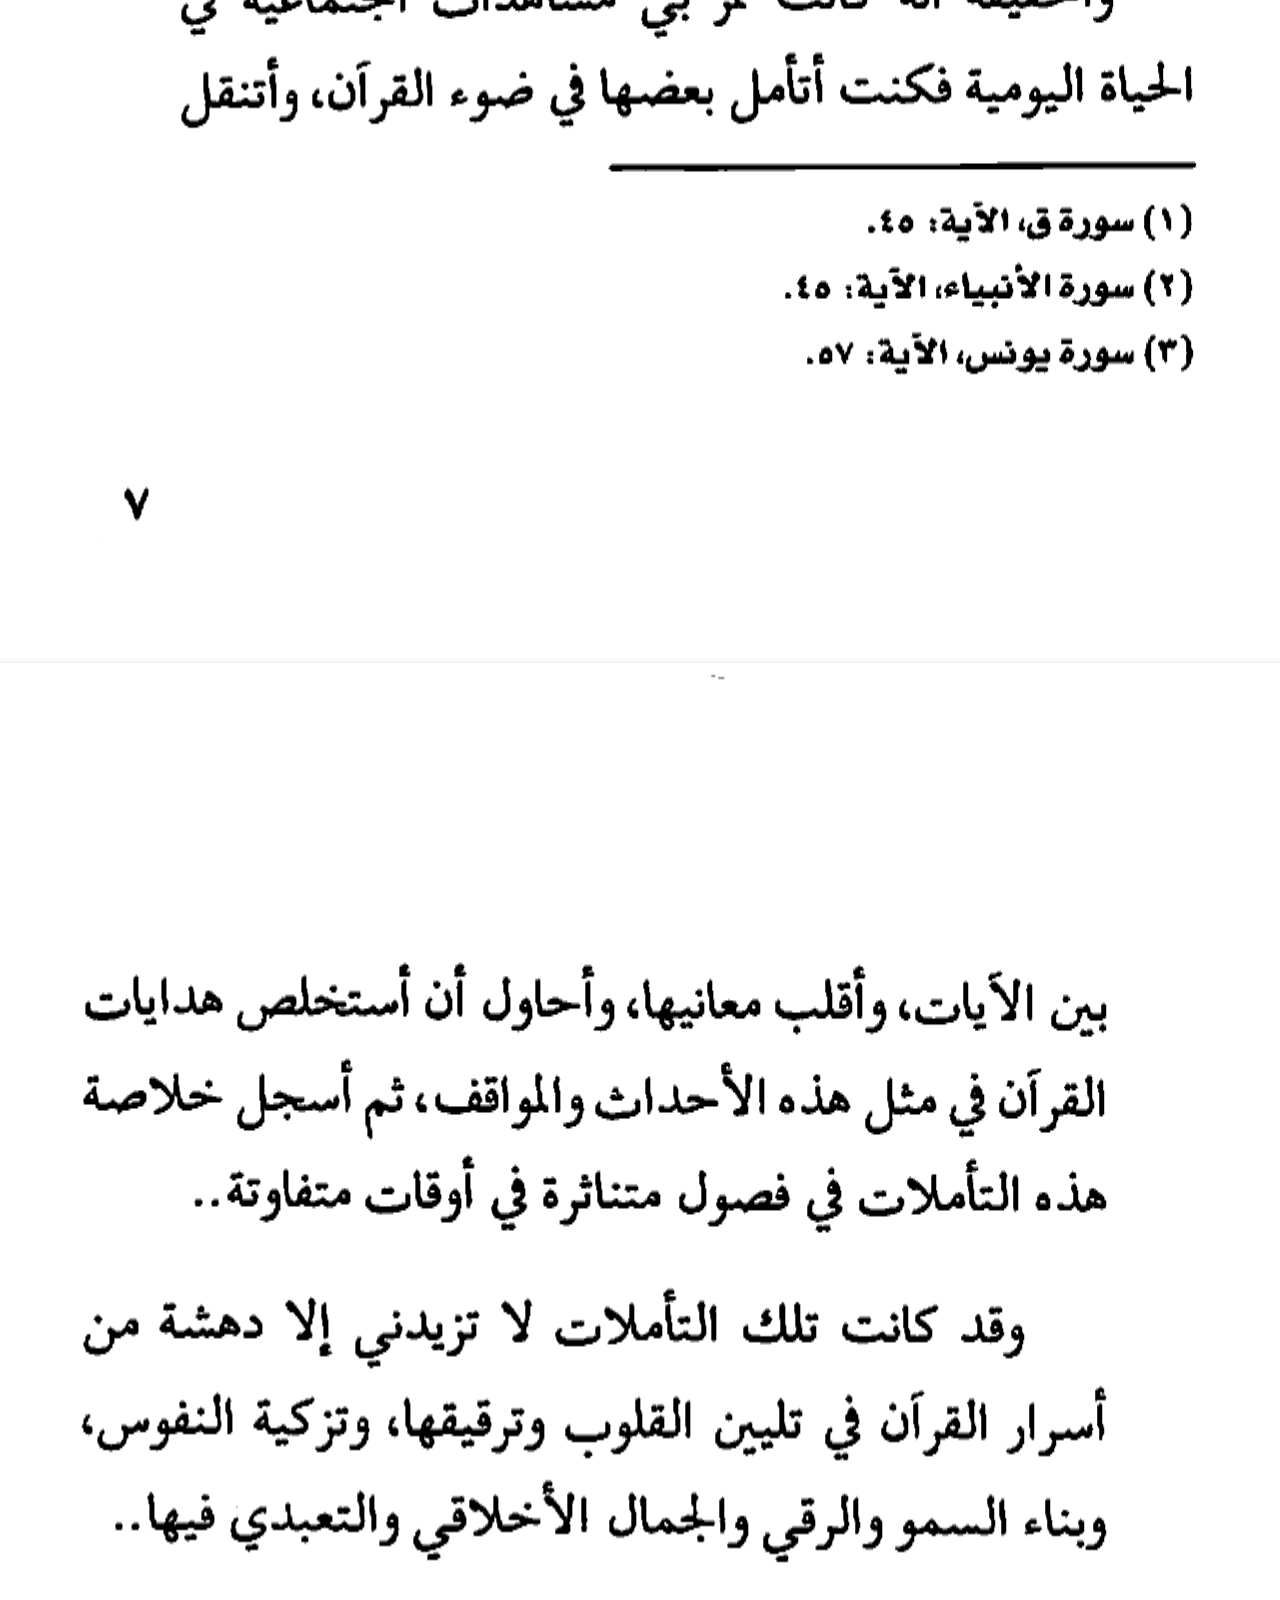
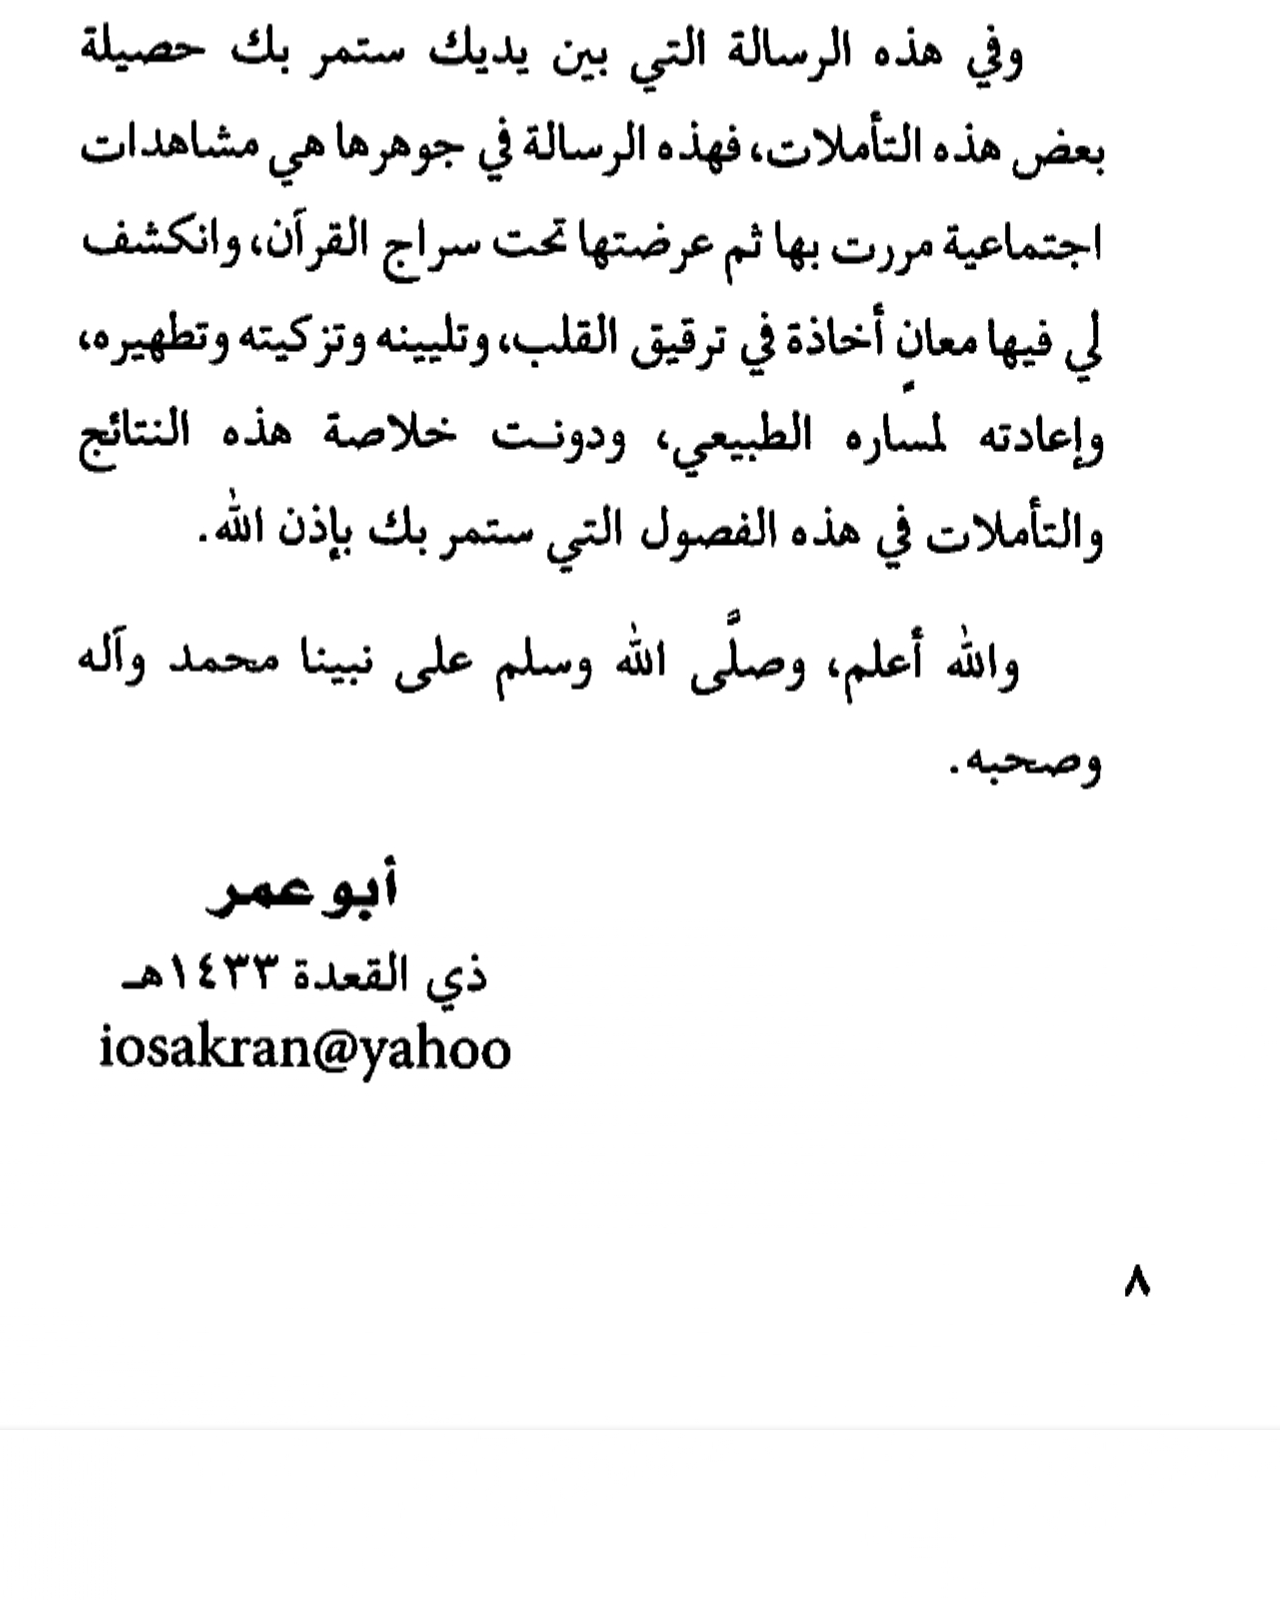
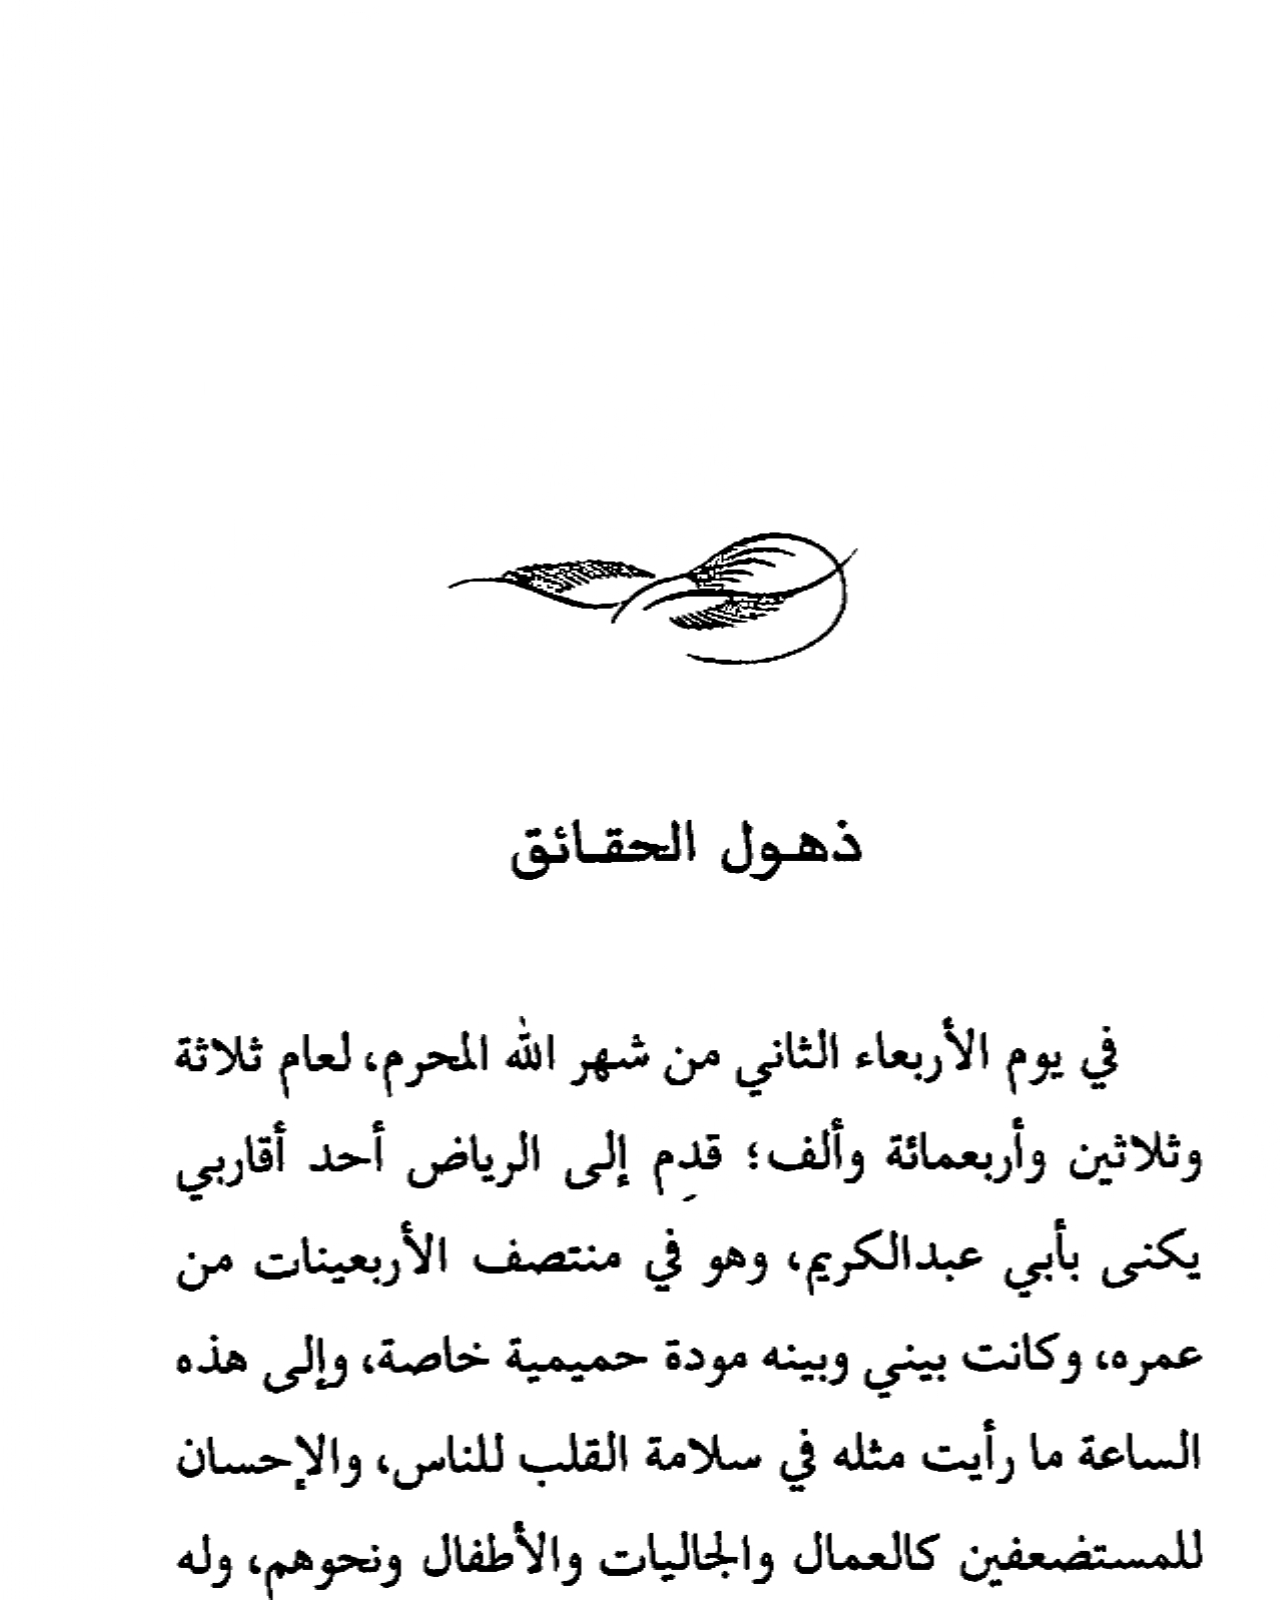
<file: raqaiq_5_35.html>
<!DOCTYPE html>
<html lang="en">
<head>
  <meta charset="UTF-8">
  <title>PDF Pages Viewer</title>
  <style>
    body {
      background: #f4f4f4;
      font-family: sans-serif;
      display: flex;
      flex-wrap: wrap;
      justify-content: center;
      padding: 20px;
    }
    img {
      /* max-width: 90%; */
      height: auto;
      /* margin: 10px; */
      box-shadow: 0 2px 8px rgba(0, 0, 0, 0.2);
      border-radius: 10px;
    }
  </style>
</head>
<body>

  <!-- Add each image here -->
  <img src="raqaiq_5_35/1رقائق القرآن_page-0001.jpg" alt="Page 1">
  <img src="raqaiq_5_35/1رقائق القرآن_page-0002.jpg" alt="Page 2">
  <img src="raqaiq_5_35/1رقائق القرآن_page-0003.jpg" alt="Page 3">
  <img src="raqaiq_5_35/1رقائق القرآن_page-0004.jpg" alt="Page 4">
  <img src="raqaiq_5_35/1رقائق القرآن_page-0005.jpg" alt="Page 5">
  <img src="raqaiq_5_35/1رقائق القرآن_page-0006.jpg" alt="Page 6">
  <img src="raqaiq_5_35/1رقائق القرآن_page-0007.jpg" alt="Page 7">
  <img src="raqaiq_5_35/1رقائق القرآن_page-0008.jpg" alt="Page 8">
  <img src="raqaiq_5_35/1رقائق القرآن_page-0009.jpg" alt="Page 9">
  <img src="raqaiq_5_35/1رقائق القرآن_page-0010.jpg" alt="Page 10">
  <img src="raqaiq_5_35/1رقائق القرآن_page-0011.jpg" alt="Page 11">
  <img src="raqaiq_5_35/1رقائق القرآن_page-0012.jpg" alt="Page 12">
  <img src="raqaiq_5_35/1رقائق القرآن_page-0013.jpg" alt="Page 13">
  <img src="raqaiq_5_35/1رقائق القرآن_page-0014.jpg" alt="Page 14">
  <img src="raqaiq_5_35/1رقائق القرآن_page-0015.jpg" alt="Page 15">
  <img src="raqaiq_5_35/1رقائق القرآن_page-0016.jpg" alt="Page 16">
  <img src="raqaiq_5_35/1رقائق القرآن_page-0017.jpg" alt="Page 17">
  <img src="raqaiq_5_35/1رقائق القرآن_page-0018.jpg" alt="Page 18">
  <img src="raqaiq_5_35/1رقائق القرآن_page-0019.jpg" alt="Page 19">
  <img src="raqaiq_5_35/1رقائق القرآن_page-0020.jpg" alt="Page 20">
  <img src="raqaiq_5_35/1رقائق القرآن_page-0021.jpg" alt="Page 21">
  <img src="raqaiq_5_35/1رقائق القرآن_page-0022.jpg" alt="Page 22">
  <img src="raqaiq_5_35/1رقائق القرآن_page-0023.jpg" alt="Page 23">
  <img src="raqaiq_5_35/1رقائق القرآن_page-0024.jpg" alt="Page 24">
  <img src="raqaiq_5_35/1رقائق القرآن_page-0025.jpg" alt="Page 25">
  <img src="raqaiq_5_35/1رقائق القرآن_page-0026.jpg" alt="Page 26">
  <img src="raqaiq_5_35/1رقائق القرآن_page-0027.jpg" alt="Page 27">
  <img src="raqaiq_5_35/1رقائق القرآن_page-0028.jpg" alt="Page 28">
  <img src="raqaiq_5_35/1رقائق القرآن_page-0029.jpg" alt="Page 29">
  <img src="raqaiq_5_35/1رقائق القرآن_page-0030.jpg" alt="Page 30">

</body>
</html>
</file>
